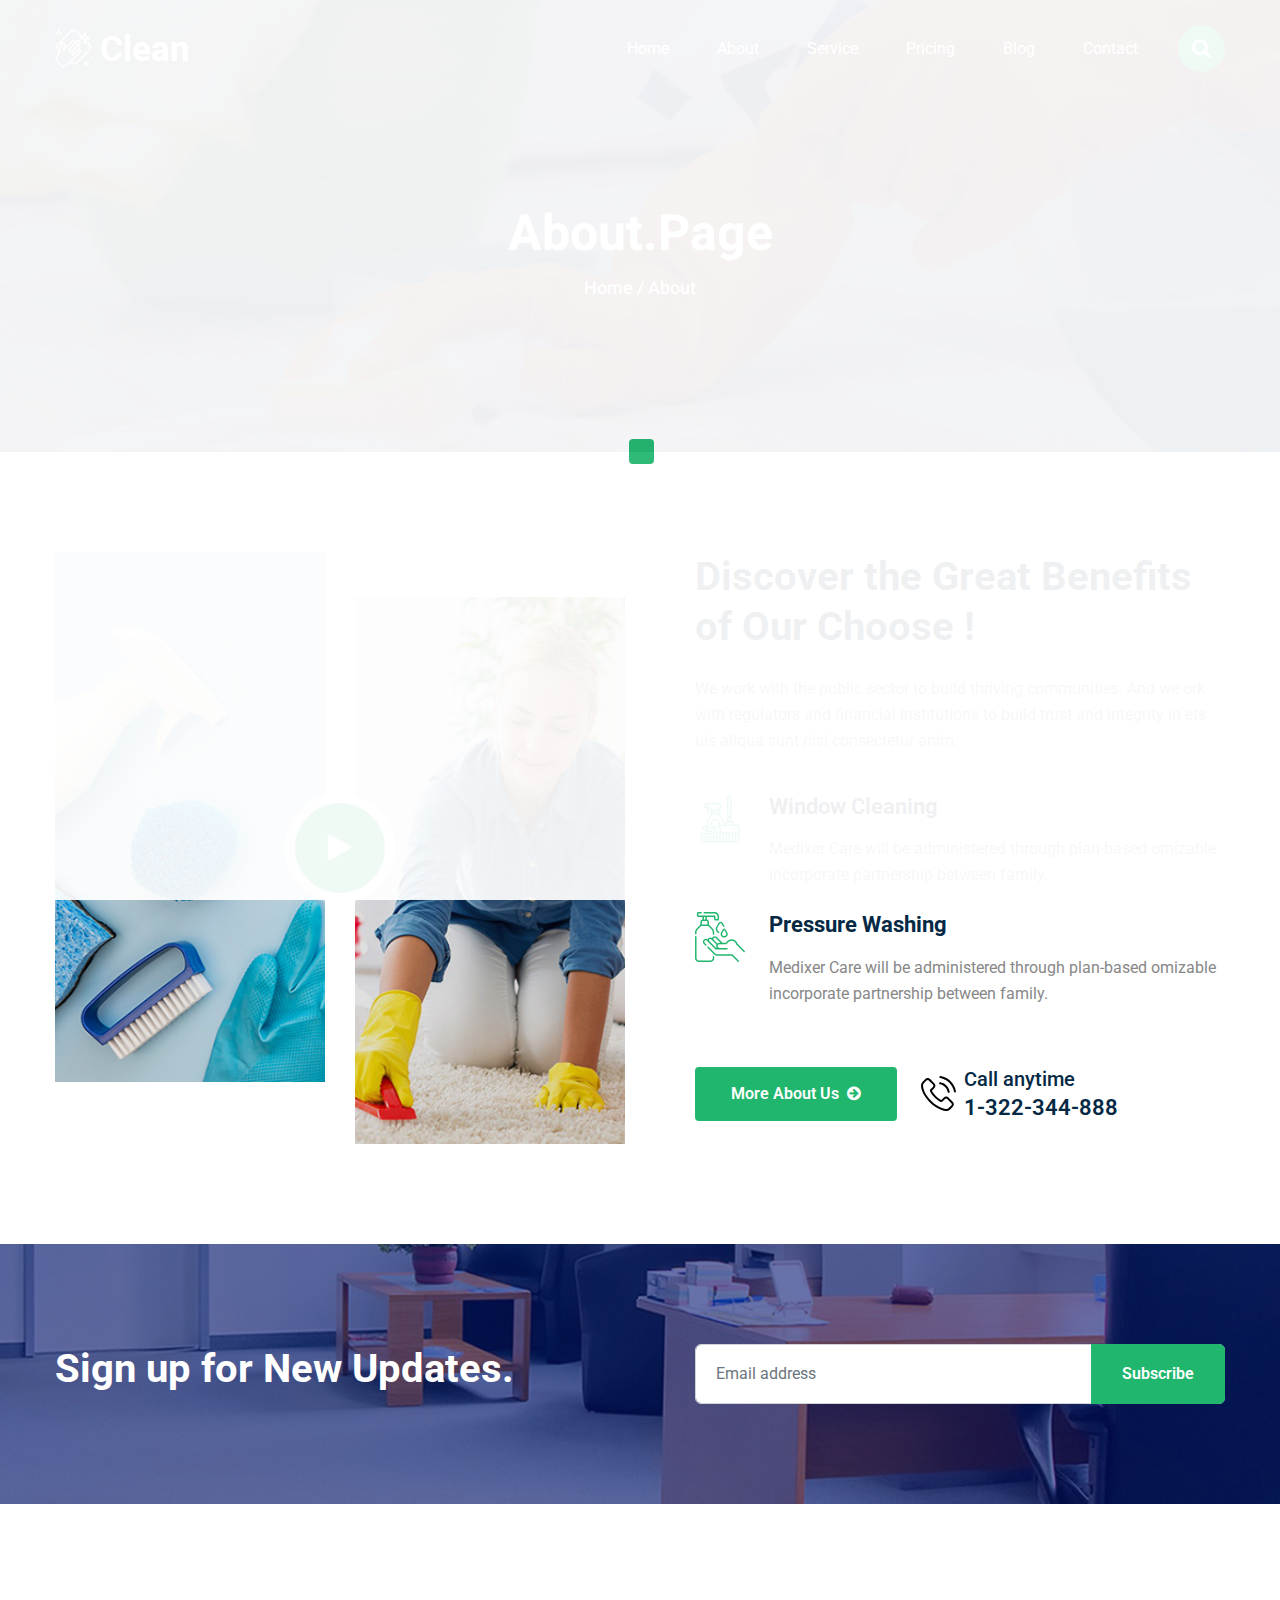
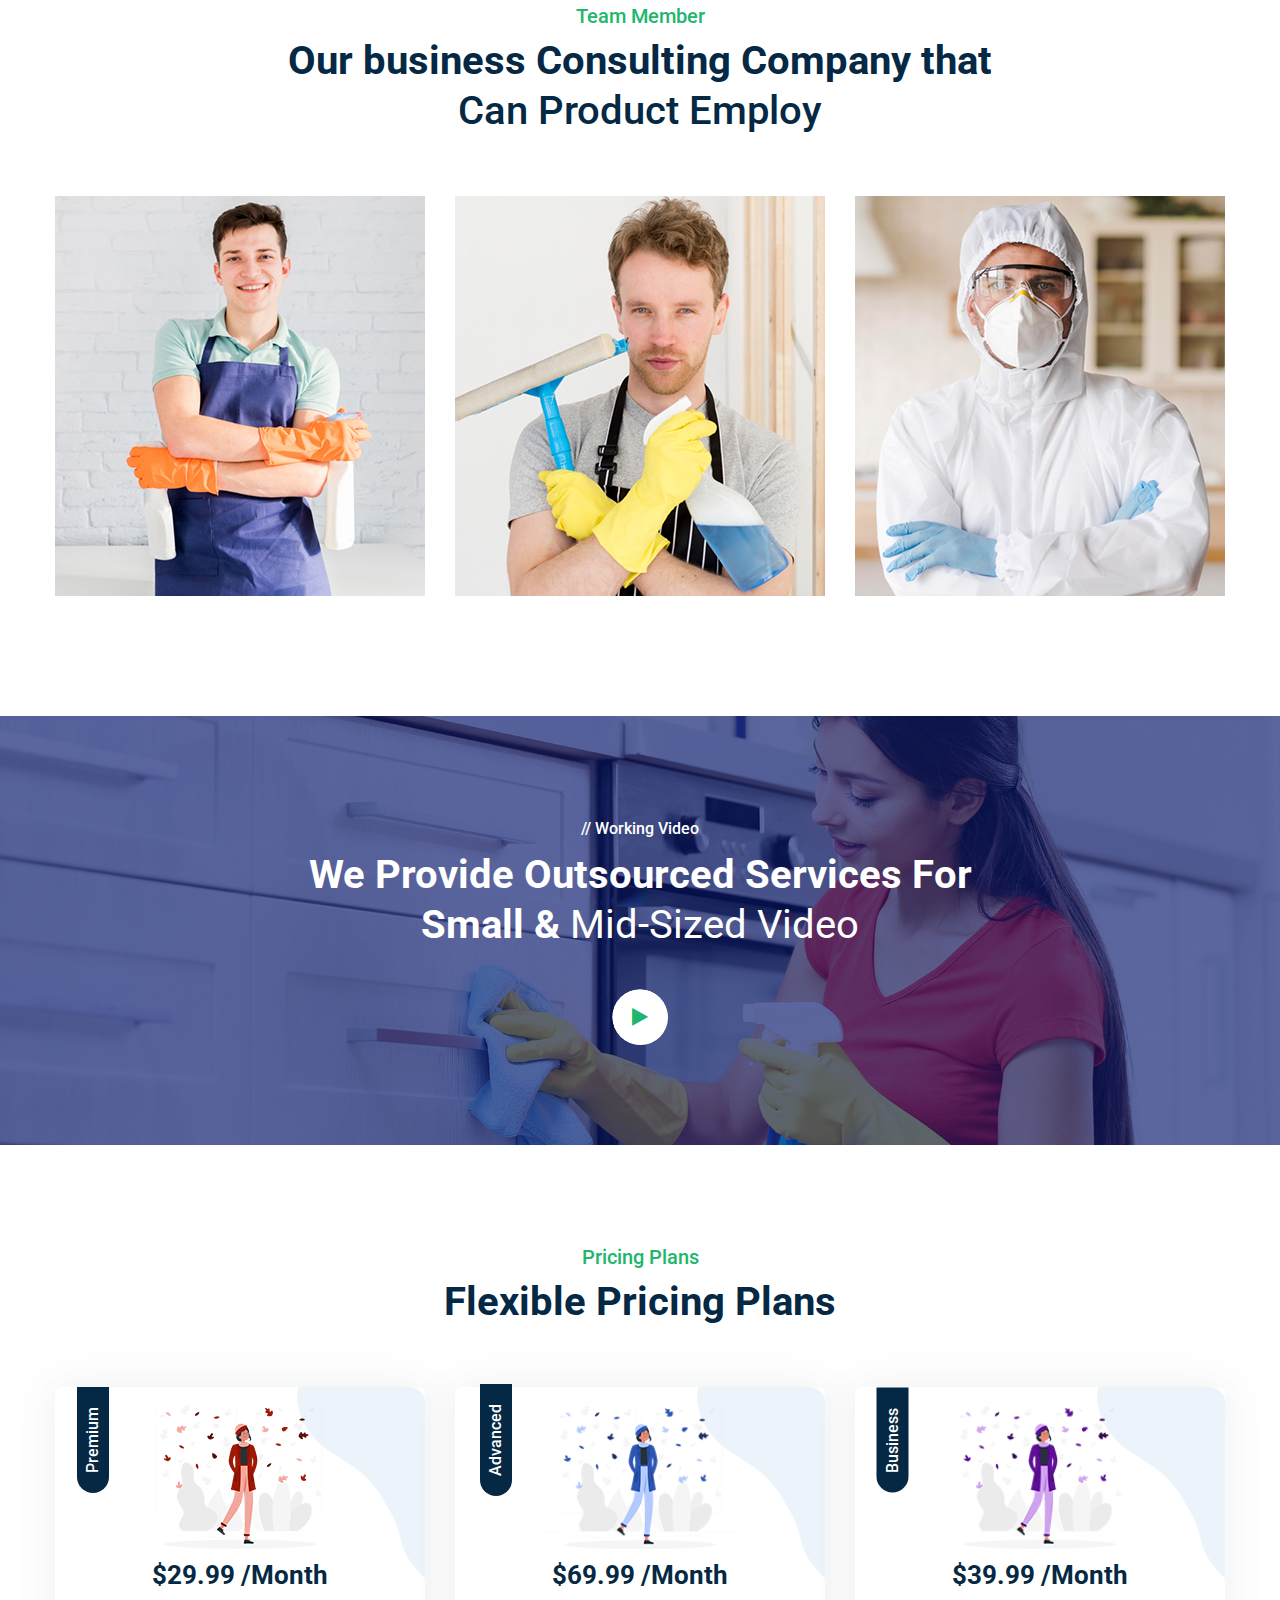
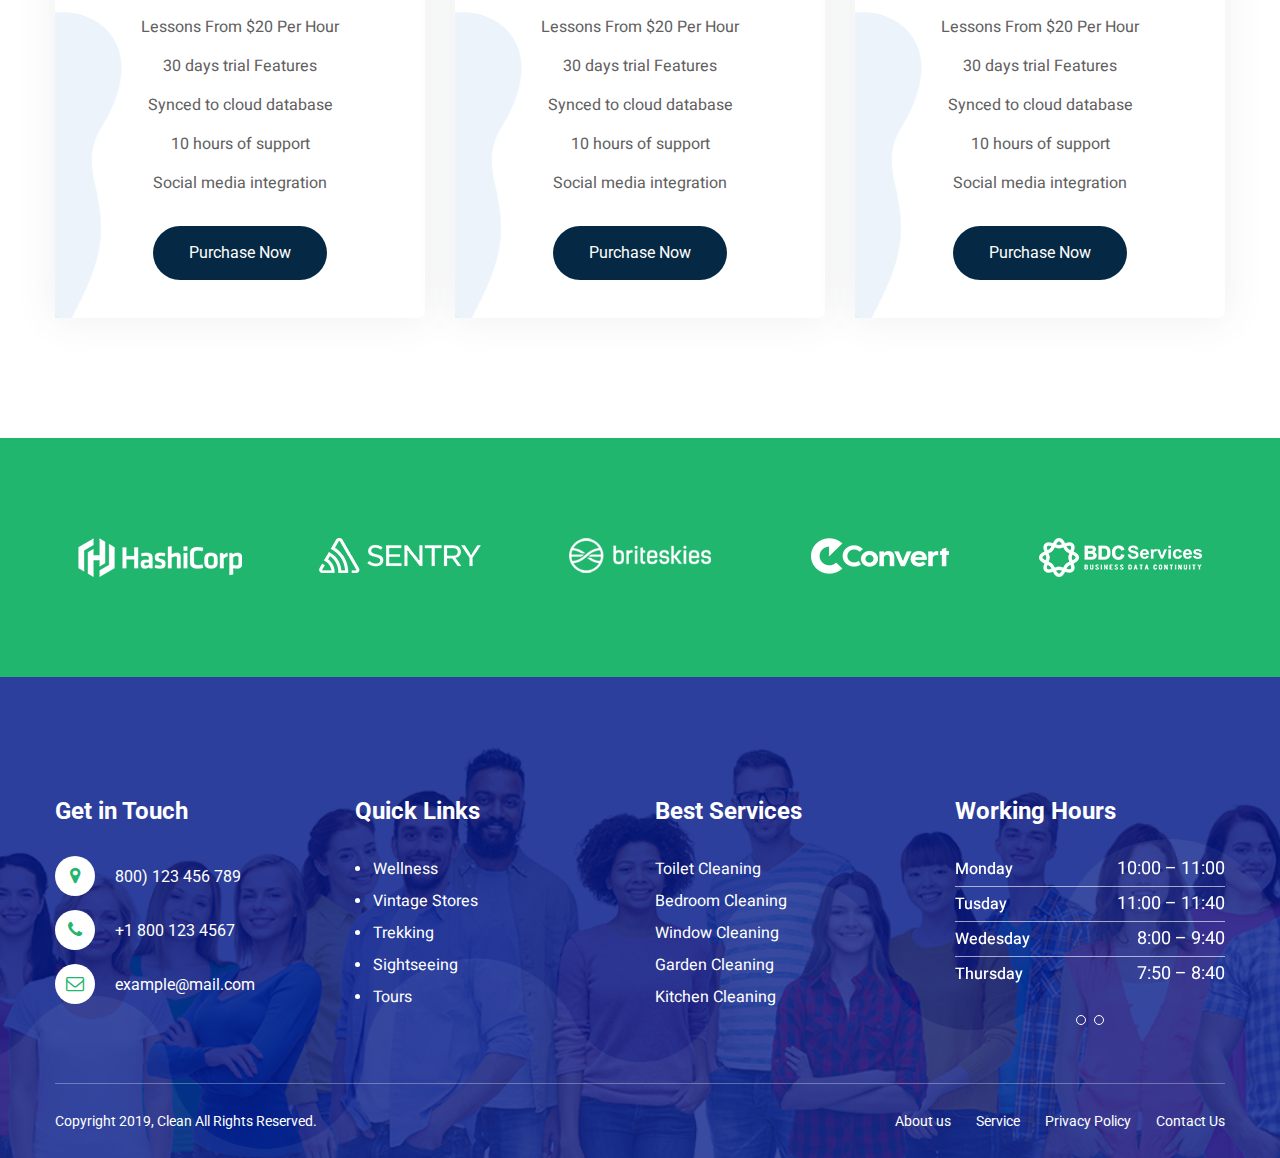
<file: about.html>
<!DOCTYPE html>
<html lang="en">
<head>
    <meta http-equiv="content-type" content="text/html; charset=utf-8">
    <meta name="author" content="marufshobobd1988">
    <meta http-equiv="X-UA-Compatible" content="IE=edge">
    <meta name="viewport" content="width=device-width,  initial-scale=1.0">
    <meta name="description" content="Clean - Cleaning HTML Template">
    <meta name="keywords" content="cleaning, cleaning company, window cleaning, house cleaning, html template">

    <title>Clean - Cleaning HTML Template</title>

    <!-- Favicon -->
    <link rel="icon" sizes="16x16" href="img/favicon.png">

    <!-- Google Fonts -->
    <link href="https://fonts.googleapis.com/css2?family=Heebo:wght@400;500&family=Roboto:wght@100;300;400;500;700;900&display=swap" rel="stylesheet">

    <!-- inject:css -->
    <link rel="stylesheet" href="css/bootstrap.min.css">
    <link rel="stylesheet" href="css/font-awesome.min.css">
    <link rel="stylesheet" href="css/owl.carousel.min.css">
    <link rel="stylesheet" href="css/owl.theme.default.min.css">
    <link rel="stylesheet" href="css/magnific-popup.css">
    <link rel="stylesheet" href="css/leaflet.css">
    <link rel="stylesheet" href="css/style.css">
    <!-- end inject -->
</head>
<body>

<!-- page preloader -->
<div id="loading-area">
    <div class="loader-col">
        <div class="loader" id="loader"></div>
    </div>
</div><!-- end loading -->

<!--======================================
        START HEADER AREA
    ======================================-->
<header class="header-menu-area header-menu-area-2">
    <div class="header-menu-fluid">
        <div class="container">
            <div class="row">
                <div class="col-lg-12">
                    <nav class="main-menu main-menu-2 navbar navbar-expand-lg navbar-light py-4 px-0">
                        <a class="navbar-brand" href="index.html">
                            <img src="img/logo-white.png" alt="logo">
                        </a>
                        <div class="nav-menu ml-auto">
                            <ul class="navbar-nav">
                                <li class="nav-item">
                                    <a class="nav-link" href="index.html">Home</a>
                                </li>
                                <li class="nav-item">
                                    <a class="nav-link" href="about.html">About</a>
                                </li>
                                <li class="nav-item">
                                    <a class="nav-link" href="service.html">Service</a>
                                </li>
                                <li class="nav-item">
                                    <a class="nav-link" href="pricing.html">Pricing</a>
                                </li>
                                <li class="nav-item">
                                    <a class="nav-link" href="#">Blog</a>
                                </li>
                                <li class="nav-item">
                                    <a class="nav-link" href="#">Contact</a>
                                </li>
                            </ul>
                        </div>
                        <div class="header-search-box-2">
                            <div class="dropdown">
                                <div class="menu-bars dropdown-toggle" id="dropdownMenuButton" data-toggle="dropdown" aria-haspopup="true">
                                    <i class="fa fa-search"></i>
                                </div>
                                <div class="dropdown-menu dropdown-menu-right" aria-labelledby="dropdownMenuButton">
                                    <form>
                                        <div class="form-group mb-0">
                                            <input type="text" class="form-control" placeholder="Search here">
                                            <button type="submit" class="icon-element search-btn"><i class="fa fa-search"></i></button>
                                        </div>
                                    </form>
                                </div>
                            </div>
                        </div>
                        <div class="menu-bars menu-toggler">
                            <i class="fa fa-bars"></i>
                        </div>
                        <div class="sidebar-menu-container">
                            <div class="close-bar close-toggler">
                                <i class="fa fa-close"></i>
                            </div>
                            <ul class="navbar-nav">
                                <li class="nav-item">
                                    <a class="nav-link" href="index.html">Home</a>
                                </li>
                                <li class="nav-item">
                                    <a class="nav-link" href="about.html">About</a>
                                </li>
                                <li class="nav-item">
                                    <a class="nav-link" href="service.html">Service</a>
                                </li>
                                <li class="nav-item">
                                    <a class="nav-link" href="pricing.html">Pricing</a>
                                </li>
                                <li class="nav-item">
                                    <a class="nav-link" href="#">Blog</a>
                                </li>
                                <li class="nav-item">
                                    <a class="nav-link" href="#">Contact</a>
                                </li>
                            </ul>
                        </div>
                    </nav>
                </div>
            </div><!-- end row -->
        </div><!-- end container -->
    </div>
</header><!-- end header-menu-area -->
<!--======================================
        END HEADER AREA
======================================-->

<!--======================================
        START BREADCRUMB AREA
======================================-->
<section class="breadcrumb-area bread-bg">
    <div class="cta-overlay"></div>
    <div class="container">
        <div class="row">
            <div class="col-lg-12">
                <div class="bread-content text-center">
                    <div class="section-content theme-font-2">
                        <h2 class="section__title font-size-50px text-white pb-3">About.Page</h2>
                        <ul class="list-items list-items-unstyled bread-nav d-flex align-items-center justify-content-center">
                            <li><a href="index.html">Home</a></li>
                            <li class="px-1">/</li>
                            <li>About</li>
                        </ul>
                    </div><!-- end section-content -->
                </div>
            </div>
        </div><!-- end row -->
    </div><!-- end container -->
</section>
<!--======================================
        END BREADCRUMB AREA
======================================-->

<!--======================================
        START ABOUT AREA
======================================-->
<section class="about-area section-padding">
    <div class="container">
        <div class="row">
            <div class="col-lg-6">
                <div class="img-box about-img-box row">
                    <div class="col-lg-6">
                        <img src="img/about-img.jpg" class="img__item img__item1" alt="about img">
                    </div>
                    <div class="col-lg-6">
                        <img src="img/about-img2.jpg" class="img__item img__item2" alt="about img">
                    </div>
                    <a class="mfp-iframe video-play-btn icon-element icon-element-lg bg-primary text-white" href="https://www.youtube.com/watch?v=m3oTx5KHGls">
                        <i class="fa fa-play"></i>
                    </a>
                </div>
            </div><!-- end col-lg-6 -->
            <div class="col-lg-6">
                <div class="about-content padding-left-40px">
                    <div class="section-content">
                        <h2 class="section__title pb-4">Discover the Great Benefits of Our Choose !</h2>
                        <p class="section__desc padding-bottom-40px">We work with the public sector to build thriving communities. And we ork with regulators and financial institutions to build trust and integrity in ets uis aliqua sunt nisi consectetur anim. </p>
                        <ul class="list-unstyled media-list">
                            <li class="media">
                                <div class="media-icon mr-4">
                                    <svg xmlns="http://www.w3.org/2000/svg" viewBox="0 0 64 64" width="50">
                                        <g id="outline"><path d="M7,61a1,1,0,0,0,1,1H56a1,1,0,0,0,1-1V42a3,3,0,0,0-3-3H50.618L48.9,35.553A1,1,0,0,0,48,35H47V5a3,3,0,0,0-6,0V35H40a1,1,0,0,0-.9.553L37.382,39H37V34a1.006,1.006,0,0,0-.168-.555L31,24.7V19h3a1,1,0,0,0,1-1c0-4.125-4.743-7-9-7H16a1.817,1.817,0,0,0-.243.03l-4,1A1,1,0,0,0,11,13v4a1,1,0,0,0,.757.97L15,18.781V21a4,4,0,0,0,4,4V23a2,2,0,0,1-2-2V19h1.586L21,21.414V24.7l-5.832,8.748A1.006,1.006,0,0,0,15,34v7.691l-2.469-.625A2.919,2.919,0,1,0,11.4,46.792l3.6.757V50H8a1,1,0,0,0-1,1Zm8-44.281-2-.5V13.781l2-.5ZM15,60H13V56h2Zm4,0H17V56h2Zm4,0H21V56h2Zm4,0H25V56h2Zm8,0H33V51h2Zm4,0H37V51h2Zm4,0H41V51h2Zm4,0H45V51h2Zm4,0H49V51h2Zm4,0H53V51h2ZM43,5a1,1,0,0,1,2,0V22H43Zm0,19h2v4H43Zm0,6h2v5H43Zm-2.382,7h6.764l1,2H39.618ZM54,41a1,1,0,0,1,1,1v7H33V42a1,1,0,0,1,1-1ZM19.707,17.293A1,1,0,0,0,19,17H17V13h9c3.126,0,6.1,1.833,6.831,4H30a1,1,0,0,0-1,1v2H22.414ZM29,22v2H23V22ZM17,34.3,22.535,26h6.93L35,34.3V39H34a3,3,0,0,0-2.454,1.284,6.068,6.068,0,1,0-.366.729A2.972,2.972,0,0,0,31,42V60H29V50a1,1,0,0,0-.219-.625l-4-5a1,1,0,0,0-.535-.344L17,42.2ZM30,38a4,4,0,1,1-4-4A4,4,0,0,1,30,38ZM9,52H24a1,1,0,0,0,.832-1.555l-2-3a1,1,0,0,0-.626-.424L11.768,44.827a.92.92,0,0,1-.427-1.622.9.9,0,0,1,.735-.192l11.353,2.874L27,50.351V54H9Zm8-2V47.97L21.4,48.9l.736,1.1ZM9,56h2v4H9Z"/><rect x="51" y="43" width="2" height="2"/><rect x="47" y="43" width="2" height="2"/></g>
                                    </svg>
                                </div>
                                <div class="media-body">
                                    <h5 class="mb-3 media-title">Window Cleaning</h5>
                                    Medixer Care will be administered through plan-based omizable   incorporate partnership between family.
                                </div>
                            </li>
                            <li class="media mt-4">
                                <div class="media-icon mr-4">
                                    <svg id="Capa_1" viewBox="0 0 512.314 512.314" width="50" xmlns="http://www.w3.org/2000/svg">
                                        <g><path d="m385.78 436.062c-1.407-1.407-3.314-2.197-5.304-2.197h-150.244c-8.41 0-16.631-3.424-22.555-9.394l-68.566-69.102c-2.917-2.939-7.666-2.958-10.606-.041s-2.958 7.666-.041 10.606l68.566 69.102c8.72 8.788 20.822 13.829 33.202 13.829h147.138l61.252 61.252c1.465 1.464 3.385 2.197 5.304 2.197s3.839-.732 5.304-2.197c2.929-2.929 2.929-7.678 0-10.606z"/><path d="m509.539 398.924-72.747-72.747c-7.885-27.504-33.012-46.533-61.834-46.533-23.888 0-45.681 13.122-56.875 34.247-.162.308-.455.499-.764.499h-35.718l-58.294-58.293c-5.437-5.438-12.666-8.432-20.355-8.432s-14.918 2.995-20.355 8.432c-3.536 3.536-5.943 7.773-7.249 12.266-10.993-10.626-28.577-10.521-39.43.333-3.436 3.436-5.787 7.548-7.068 11.91-11.882-9.007-28.933-8.1-39.766 2.733-11.831 11.83-11.831 31.08-.021 42.89l16.839 16.971c2.918 2.94 7.666 2.96 10.606.041 2.94-2.917 2.958-7.666.041-10.606l-16.86-16.991c-2.897-2.898-4.494-6.75-4.494-10.849s1.596-7.951 4.494-10.849c2.898-2.897 6.75-4.494 10.849-4.494s7.951 1.596 10.849 4.494l87.184 87.184c1.406 1.407 3.314 2.197 5.303 2.197h114.016c4.143 0 7.5-3.358 7.5-7.5s-3.357-7.5-7.5-7.5h-77.065c-10.734 0-19.467-8.733-19.467-19.467s8.733-19.467 19.467-19.467h66.494c5.878 0 11.25-3.249 14.019-8.476 8.587-16.203 25.301-26.269 43.62-26.269 22.65 0 42.323 15.317 47.841 37.25.331 1.315 1.012 2.515 1.97 3.474l74.163 74.163c1.465 1.464 3.385 2.197 5.304 2.197s3.839-.732 5.304-2.197c2.928-2.933 2.928-7.682-.001-10.611zm-292.558-30.6-70.461-70.462c-5.115-5.119-5.114-13.445.004-18.562 5.12-5.12 13.449-5.119 18.566 0l54.658 54.659c-2.172 4.512-3.39 9.565-3.39 14.898 0 7.219 2.235 13.924 6.044 19.467zm12.134-46.212-35.912-35.912c-5.375-5.375-5.375-14.122 0-19.498 2.604-2.604 6.066-4.039 9.749-4.039s7.145 1.435 9.749 4.039l47.687 47.687h-9.562c-8.223 0-15.78 2.899-21.711 7.723z"/><path d="m189.774 450.78c-4.142 0-7.5 3.358-7.5 7.5v16.724c0 12.302-10.008 22.311-22.311 22.311h-122.074c-12.302 0-22.311-10.008-22.311-22.311v-220.395c0-4.142-3.358-7.5-7.5-7.5s-7.5 3.358-7.5 7.5v220.395c0 20.573 16.737 37.311 37.311 37.311h122.074c20.573 0 37.311-16.737 37.311-37.311v-16.724c0-4.142-3.358-7.5-7.5-7.5z"/><path d="m8.078 230.147c4.142 0 7.5-3.358 7.5-7.5v-9.561c0-13.21 5.061-25.711 14.25-35.201l32.811-33.881h72.573l32.811 33.881c9.189 9.49 14.25 21.991 14.25 35.201v13.79c0 4.142 3.358 7.5 7.5 7.5s7.5-3.358 7.5-7.5v-13.79c0-17.125-6.561-33.333-18.475-45.635l-35.021-36.164c-.337-.348-.707-.658-1.099-.931v-28.794c0-12.212-9.273-22.296-21.146-23.588v-25.974h73.004v20.135c0 8.509 6.922 15.431 15.431 15.431h21.138c8.509 0 15.431-6.922 15.431-15.431v-24.323c0-26.364-21.448-47.812-47.811-47.812h-104.089c-4.142 0-7.5 3.358-7.5 7.5s3.358 7.5 7.5 7.5h104.089c18.092 0 32.812 14.719 32.812 32.812v24.323c0 .238-.193.431-.431.431h-21.138c-.238 0-.431-.193-.431-.431v-24.323c0-5.962-4.85-10.812-10.812-10.812h-162.956c-.687 0-1.245-.558-1.245-1.245v-19.51c0-.686.558-1.245 1.245-1.245h26.904c4.142 0 7.5-3.358 7.5-7.5s-3.358-7.5-7.5-7.5h-26.904c-8.958 0-16.245 7.287-16.245 16.245v19.511c0 8.957 7.287 16.244 16.245 16.244h40.551v25.974c-11.874 1.292-21.146 11.376-21.146 23.588v28.794c-.392.273-.761.583-1.099.931l-35.021 36.164c-11.914 12.302-18.476 28.509-18.476 45.635v9.561c0 4.142 3.358 7.5 7.5 7.5zm98.455-178.147v25.831h-15.213v-25.831zm-27.629 40.831h40.043c4.814 0 8.731 3.917 8.731 8.731v27.442h-57.505v-27.442c0-4.814 3.917-8.731 8.731-8.731z"/><path d="m243.742 109.217c-20.437 29.002-30.8 50.405-30.8 63.613 0 18.165 9.893 34.906 25.817 43.69 1.149.634 2.391.935 3.616.935 2.644 0 5.207-1.401 6.574-3.879 2.001-3.627.683-8.189-2.944-10.189-11.142-6.146-18.063-17.854-18.063-30.557 0-4.556 2.734-19.032 28.061-54.973 1.583-2.246 4.066-3.534 6.813-3.534 2.746 0 5.229 1.288 6.812 3.534 8.212 11.652 15.063 22.598 19.814 31.653 1.926 3.667 6.46 5.082 10.126 3.156 3.668-1.924 5.081-6.458 3.157-10.126-5.122-9.761-12.132-20.973-20.836-33.324-4.365-6.194-11.495-9.893-19.073-9.893-7.578.001-14.709 3.699-19.074 9.894z"/><path d="m289.067 173.364c-22.047 29.569-26.675 44.632-26.675 52.062 0 20.177 16.415 36.592 36.593 36.592 20.177 0 36.592-16.415 36.592-36.592 0-7.429-4.628-22.491-26.675-52.063-2.358-3.162-5.974-4.976-9.919-4.976-3.945.002-7.56 1.816-9.916 4.977zm31.51 52.062c0 11.906-9.687 21.592-21.592 21.592-11.906 0-21.593-9.686-21.593-21.592 0-6.529 8.401-22.13 21.593-40.236 13.19 18.107 21.592 33.708 21.592 40.236z"/></g>
                                    </svg>
                                </div>
                                <div class="media-body">
                                    <h5 class="mb-3 media-title">Pressure Washing</h5>
                                    Medixer Care will be administered through plan-based omizable   incorporate partnership between family.
                                </div>
                            </li>
                        </ul>
                        <div class="section-btn-box d-flex align-items-center padding-top-60px">
                            <a href="about.html" class="btn theme-btn mr-4">More About Us <i class="fa fa-arrow-circle-right ml-1"></i></a>
                            <div class="media align-items-center">
                                <svg width="35" version="1.1" id="Capa_2" xmlns="http://www.w3.org/2000/svg" x="0px" y="0px" viewBox="0 0 473.806 473.806" xml:space="preserve">
                                    <g>
                                            <path d="M374.456,293.506c-9.7-10.1-21.4-15.5-33.8-15.5c-12.3,0-24.1,5.3-34.2,15.4l-31.6,31.5c-2.6-1.4-5.2-2.7-7.7-4
                                                c-3.6-1.8-7-3.5-9.9-5.3c-29.6-18.8-56.5-43.3-82.3-75c-12.5-15.8-20.9-29.1-27-42.6c8.2-7.5,15.8-15.3,23.2-22.8
                                                c2.8-2.8,5.6-5.7,8.4-8.5c21-21,21-48.2,0-69.2l-27.3-27.3c-3.1-3.1-6.3-6.3-9.3-9.5c-6-6.2-12.3-12.6-18.8-18.6
                                                c-9.7-9.6-21.3-14.7-33.5-14.7s-24,5.1-34,14.7c-0.1,0.1-0.1,0.1-0.2,0.2l-34,34.3c-12.8,12.8-20.1,28.4-21.7,46.5
                                                c-2.4,29.2,6.2,56.4,12.8,74.2c16.2,43.7,40.4,84.2,76.5,127.6c43.8,52.3,96.5,93.6,156.7,122.7c23,10.9,53.7,23.8,88,26
                                                c2.1,0.1,4.3,0.2,6.3,0.2c23.1,0,42.5-8.3,57.7-24.8c0.1-0.2,0.3-0.3,0.4-0.5c5.2-6.3,11.2-12,17.5-18.1c4.3-4.1,8.7-8.4,13-12.9
                                                c9.9-10.3,15.1-22.3,15.1-34.6c0-12.4-5.3-24.3-15.4-34.3L374.456,293.506z M410.256,398.806
                                                C410.156,398.806,410.156,398.906,410.256,398.806c-3.9,4.2-7.9,8-12.2,12.2c-6.5,6.2-13.1,12.7-19.3,20
                                                c-10.1,10.8-22,15.9-37.6,15.9c-1.5,0-3.1,0-4.6-0.1c-29.7-1.9-57.3-13.5-78-23.4c-56.6-27.4-106.3-66.3-147.6-115.6
                                                c-34.1-41.1-56.9-79.1-72-119.9c-9.3-24.9-12.7-44.3-11.2-62.6c1-11.7,5.5-21.4,13.8-29.7l34.1-34.1c4.9-4.6,10.1-7.1,15.2-7.1
                                                c6.3,0,11.4,3.8,14.6,7c0.1,0.1,0.2,0.2,0.3,0.3c6.1,5.7,11.9,11.6,18,17.9c3.1,3.2,6.3,6.4,9.5,9.7l27.3,27.3
                                                c10.6,10.6,10.6,20.4,0,31c-2.9,2.9-5.7,5.8-8.6,8.6c-8.4,8.6-16.4,16.6-25.1,24.4c-0.2,0.2-0.4,0.3-0.5,0.5
                                                c-8.6,8.6-7,17-5.2,22.7c0.1,0.3,0.2,0.6,0.3,0.9c7.1,17.2,17.1,33.4,32.3,52.7l0.1,0.1c27.6,34,56.7,60.5,88.8,80.8
                                                c4.1,2.6,8.3,4.7,12.3,6.7c3.6,1.8,7,3.5,9.9,5.3c0.4,0.2,0.8,0.5,1.2,0.7c3.4,1.7,6.6,2.5,9.9,2.5c8.3,0,13.5-5.2,15.2-6.9
                                                l34.2-34.2c3.4-3.4,8.8-7.5,15.1-7.5c6.2,0,11.3,3.9,14.4,7.3c0.1,0.1,0.1,0.1,0.2,0.2l55.1,55.1
                                                C420.456,377.706,420.456,388.206,410.256,398.806z"/>
                                        <path d="M256.056,112.706c26.2,4.4,50,16.8,69,35.8s31.3,42.8,35.8,69c1.1,6.6,6.8,11.2,13.3,11.2c0.8,0,1.5-0.1,2.3-0.2
                                                c7.4-1.2,12.3-8.2,11.1-15.6c-5.4-31.7-20.4-60.6-43.3-83.5s-51.8-37.9-83.5-43.3c-7.4-1.2-14.3,3.7-15.6,11
                                                S248.656,111.506,256.056,112.706z"/>
                                        <path d="M473.256,209.006c-8.9-52.2-33.5-99.7-71.3-137.5s-85.3-62.4-137.5-71.3c-7.3-1.3-14.2,3.7-15.5,11
                                                c-1.2,7.4,3.7,14.3,11.1,15.6c46.6,7.9,89.1,30,122.9,63.7c33.8,33.8,55.8,76.3,63.7,122.9c1.1,6.6,6.8,11.2,13.3,11.2
                                                c0.8,0,1.5-0.1,2.3-0.2C469.556,223.306,474.556,216.306,473.256,209.006z"/>
                                        </g>
                                </svg>
                                <div class="media-body ml-2">
                                    <h5 class="font-size-20px font-weight-medium pb-1">Call anytime</h5>
                                    <p class="font-size-22px font-weight-semi-bold t-color-black">1-322-344-888</p>
                                </div>
                            </div>
                        </div>
                    </div><!-- end section-content -->
                </div>
            </div><!-- end col-lg-6 -->
        </div><!-- end row -->
    </div><!-- end container -->
</section>
<!--======================================
        END ABOUT AREA
======================================-->

<!-- ================================
         START CTA AREA
================================= -->
<section class="cta-area cta-bg section-padding">
    <div class="cta-overlay"></div>
    <div class="container">
        <div class="row">
            <div class="col-lg-6">
                <div class="cta-content">
                    <div class="section-content">
                        <h2 class="section__title text-white">Sign up for New Updates.</h2>
                    </div><!-- end section-content -->
                </div>
            </div><!-- end col-lg-6 -->
            <div class="col-lg-6">
                <div class="cta-form">
                    <form>
                        <div class="form-group mb-0">
                            <input type="email" class="form-control" placeholder="Email address">
                            <button type="submit" class="btn theme-btn subscribe-btn">Subscribe</button>
                        </div>
                    </form>
                </div>
            </div><!-- end col-lg-6 -->
        </div><!-- end row -->
    </div><!-- end container -->
</section><!-- end cta-area -->
<!-- ================================
          END CTA AREA
================================= -->

<!-- ================================
         START TEAM AREA
================================= -->
<section class="team-area section--padding">
    <div class="container">
        <div class="row">
            <div class="col-lg-12">
                <div class="section-content text-center">
                    <h3 class="section__subtitle t-color-primary pb-2">Team Member</h3>
                    <h2 class="section__title">Our business Consulting Company that<br>
                        <span class="font-weight-medium">Can Product Employ</span>
                    </h2>
                </div><!-- end section-content -->
            </div><!-- end col-lg-12 -->
        </div><!-- end row -->
        <div class="row padding-top-60px">
            <div class="col-lg-4 col-sm-6">
                <div class="img-card-item team-card">
                    <div class="position-relative overflow-hidden">
                        <img src="img/team-member.jpg" alt="team member">
                        <div class="img-card-content-wrap">
                            <ul class="social-links">
                                <li><a href="#"><i class="fa fa-facebook-f"></i></a></li>
                                <li><a href="#"><i class="fa fa-twitter"></i></a></li>
                                <li><a href="#"><i class="fa fa-instagram"></i></a></li>
                                <li><a href="#"><i class="fa fa-linkedin"></i></a></li>
                            </ul>
                            <div class="img-card-content">
                                <h3 class="img-card__title">Richard Powel</h3>
                                <p class="img-card__meta mb-0 mt-1">Office Cleaner</p>
                            </div>
                        </div>
                    </div>
                </div>
            </div><!-- end col-lg-4 -->
            <div class="col-lg-4 col-sm-6">
                <div class="img-card-item team-card">
                    <div class="position-relative overflow-hidden">
                        <img src="img/team-member2.jpg" alt="team member">
                        <div class="img-card-content-wrap">
                            <ul class="social-links">
                                <li><a href="#"><i class="fa fa-facebook-f"></i></a></li>
                                <li><a href="#"><i class="fa fa-twitter"></i></a></li>
                                <li><a href="#"><i class="fa fa-instagram"></i></a></li>
                                <li><a href="#"><i class="fa fa-linkedin"></i></a></li>
                            </ul>
                            <div class="img-card-content">
                                <h3 class="img-card__title">Alex Smith</h3>
                                <p class="img-card__meta mb-0 mt-1">Office Cleaner</p>
                            </div>
                        </div>
                    </div>
                </div>
            </div><!-- end col-lg-4 -->
            <div class="col-lg-4 col-sm-6">
                <div class="img-card-item team-card">
                    <div class="position-relative overflow-hidden">
                        <img src="img/team-member3.jpg" alt="team member">
                        <div class="img-card-content-wrap">
                            <ul class="social-links">
                                <li><a href="#"><i class="fa fa-facebook-f"></i></a></li>
                                <li><a href="#"><i class="fa fa-twitter"></i></a></li>
                                <li><a href="#"><i class="fa fa-instagram"></i></a></li>
                                <li><a href="#"><i class="fa fa-linkedin"></i></a></li>
                            </ul>
                            <div class="img-card-content">
                                <h3 class="img-card__title">Mark Hardson</h3>
                                <p class="img-card__meta mb-0 mt-1">Office Cleaner</p>
                            </div>
                        </div>
                    </div>
                </div>
            </div><!-- end col-lg-4 -->
        </div>
    </div><!-- end container -->
</section><!-- end team-area -->
<!-- ================================
          END TEAM AREA
================================= -->

<!-- ================================
         START CTA AREA
================================= -->
<section class="cta-area cta-bg-2 section-padding">
    <div class="cta-overlay"></div>
    <div class="container">
        <div class="row">
            <div class="col-lg-12">
                <div class="cta-content text-center">
                    <p class="text-white font-weight-medium">// Working Video</p>
                    <div class="section-content pt-2 padding-bottom-40px">
                        <h2 class="section__title text-white">We Provide Outsourced Services For <br>
                            Small & <span class="font-weight-regular">Mid-Sized Video</span>
                        </h2>
                    </div><!-- end section-content -->
                    <a class="mfp-iframe video-play-btn btn-anim icon-element t-color-primary" href="https://www.youtube.com/watch?v=m3oTx5KHGls">
                        <i class="fa fa-play"></i>
                    </a>
                </div>
            </div><!-- end col-lg-12 -->
        </div><!-- end row -->
    </div><!-- end container -->
</section><!-- end cta-area -->
<!-- ================================
          END CTA AREA
================================= -->

<!-- ================================
         START PRICING AREA
================================= -->
<section class="pricing-area section--padding">
    <div class="container">
        <div class="row">
            <div class="col-lg-12">
                <div class="section-content text-center">
                    <h3 class="section__subtitle t-color-primary pb-2">Pricing Plans</h3>
                    <h2 class="section__title">Flexible Pricing Plans</h2>
                </div><!-- end section-content -->
            </div><!-- end col-lg-12 -->
        </div><!-- end row -->
        <div class="row padding-top-60px">
            <div class="col-lg-4 col-sm-6">
                <div class="card card-item pricing-card">
                    <span class="badge card-badge">Premium</span>
                    <img class="card-img-top mx-auto mt-3" src="img/autumn-img.png" alt="autumn image">
                    <div class="card-body">
                        <h5 class="card-title mb-3">$29.99 /Month</h5>
                        <ul class="list-group list-group-flush list-group-border-less mb-4">
                            <li class="list-group-item">Lessons From $20 Per Hour</li>
                            <li class="list-group-item">30 days trial Features</li>
                            <li class="list-group-item">Synced to cloud database</li>
                            <li class="list-group-item">10 hours of support</li>
                            <li class="list-group-item">Social media integration</li>
                        </ul>
                        <a href="#" class="btn theme-btn btn-rounded font-weight-regular mb-2">Purchase Now</a>
                    </div>
                </div>
            </div><!-- end col-lg-4 -->
            <div class="col-lg-4 col-sm-6">
                <div class="card card-item pricing-card">
                    <span class="badge card-badge">Advanced</span>
                    <img class="card-img-top mx-auto mt-3" src="img/autumn-img2.png" alt="autumn image">
                    <div class="card-body">
                        <h5 class="card-title mb-3">$69.99 /Month</h5>
                        <ul class="list-group list-group-flush list-group-border-less mb-4">
                            <li class="list-group-item">Lessons From $20 Per Hour</li>
                            <li class="list-group-item">30 days trial Features</li>
                            <li class="list-group-item">Synced to cloud database</li>
                            <li class="list-group-item">10 hours of support</li>
                            <li class="list-group-item">Social media integration</li>
                        </ul>
                        <a href="#" class="btn theme-btn btn-rounded font-weight-regular mb-2">Purchase Now</a>
                    </div>
                </div>
            </div><!-- end col-lg-4 -->
            <div class="col-lg-4 col-sm-6">
                <div class="card card-item pricing-card">
                    <span class="badge card-badge">Business</span>
                    <img class="card-img-top mx-auto mt-3" src="img/autumn-img3.png" alt="autumn image">
                    <div class="card-body">
                        <h5 class="card-title mb-3">$39.99 /Month</h5>
                        <ul class="list-group list-group-flush list-group-border-less mb-4">
                            <li class="list-group-item">Lessons From $20 Per Hour</li>
                            <li class="list-group-item">30 days trial Features</li>
                            <li class="list-group-item">Synced to cloud database</li>
                            <li class="list-group-item">10 hours of support</li>
                            <li class="list-group-item">Social media integration</li>
                        </ul>
                        <a href="#" class="btn theme-btn btn-rounded font-weight-regular mb-2">Purchase Now</a>
                    </div>
                </div>
            </div><!-- end col-lg-4 -->
        </div>
    </div><!-- end container -->
</section><!-- end pricing-area -->
<!-- ================================
          END PRICING AREA
================================= -->

<!-- ================================
         START CLIENT LOGO AREA
================================= -->
<section class="client-logo-area section-padding bg-primary text-center">
    <div class="container">
        <div class="row">
            <div class="col-lg-12">
                <div class="client-logo-slider">
                    <div class="client-logo-item">
                        <a href="#"><img class="brand-img mx-auto w-auto" src="img/brand-logo.png" alt="Brand image"></a>
                    </div><!-- end client-logo-item -->
                    <div class="client-logo-item">
                        <a href="#"><img class="brand-img mx-auto w-auto" src="img/brand-logo2.png" alt="Brand image"></a>
                    </div><!-- end client-logo-item -->
                    <div class="client-logo-item">
                        <a href="#"><img class="brand-img mx-auto w-auto" src="img/brand-logo3.png" alt="Brand image"></a>
                    </div><!-- end client-logo-item -->
                    <div class="client-logo-item">
                        <a href="#"><img class="brand-img mx-auto w-auto" src="img/brand-logo4.png" alt="Brand image"></a>
                    </div><!-- end client-logo-item -->
                    <div class="client-logo-item">
                        <a href="#"><img class="brand-img mx-auto w-auto" src="img/brand-logo5.png" alt="Brand image"></a>
                    </div><!-- end client-logo-item -->
                </div><!-- end client-logo-slider -->
            </div><!-- end col-lg-12 -->
        </div><!-- end row -->
    </div><!-- end container -->
</section><!-- end client-logo-area -->
<!-- ================================
          END CLIENT LOGO AREA
================================= -->

<!-- ================================
         START FOOTER AREA
================================= -->
<section class="footer-area footer-bg footer-shape padding-top-120px">
    <div class="cta-overlay"></div>
    <div class="container">
        <div class="row">
            <div class="col-lg-3 col-sm-6">
                <div class="footer-item">
                    <h3 class="footer-title padding-bottom-30px">Get in Touch</h3>
                    <ul class="address-list">
                        <li>
                            <span class="icon mr-3"><i class="fa fa-map-marker"></i></span>
                            <span class="address-text">800) 123 456 789</span>
                        </li>
                        <li>
                            <span class="icon mr-3"><i class="fa fa-phone"></i></span>
                            <span class="address-text">+1 800 123 4567</span>
                        </li>
                        <li>
                            <span class="icon mr-3"><i class="fa fa-envelope-o"></i></span>
                            <span class="address-text"><a href="#">example@mail.com</a></span>
                        </li>
                    </ul>
                </div><!-- end footer-item -->
            </div><!-- end col-lg-3 -->
            <div class="col-lg-3 col-sm-6">
                <div class="footer-item">
                    <h3 class="footer-title padding-bottom-30px">Quick Links</h3>
                    <ul class="list-items theme-font-2">
                        <li><a href="#">Wellness</a></li>
                        <li><a href="#">Vintage Stores</a></li>
                        <li><a href="#">Trekking</a></li>
                        <li><a href="#">Sightseeing</a></li>
                        <li><a href="#">Tours</a></li>
                    </ul>
                </div><!-- end footer-item -->
            </div><!-- end col-lg-3 -->
            <div class="col-lg-3 col-sm-6">
                <div class="footer-item">
                    <h3 class="footer-title padding-bottom-30px">Best Services</h3>
                    <ul class="list-items list-items-unstyled theme-font-2">
                        <li><a href="#">Toilet Cleaning</a></li>
                        <li><a href="#">Bedroom Cleaning</a></li>
                        <li><a href="#">Window Cleaning</a></li>
                        <li><a href="#">Garden Cleaning</a></li>
                        <li><a href="#">Kitchen Cleaning</a></li>
                    </ul>
                </div><!-- end footer-item -->
            </div><!-- end col-lg-3 -->
            <div class="col-lg-3 col-sm-6">
                <div class="footer-item">
                    <h3 class="footer-title padding-bottom-30px">Working Hours</h3>
                    <div class="working-hours-slider owl-action">
                        <div class="working-item">
                            <ul class="list-items list-items-unstyled list-items-flush theme-font-2">
                                <li class="d-flex align-items-center justify-content-between"><span class="font-weight-medium">Monday</span> <span class="font-size-18px">10:00 – 11:00</span></li>
                                <li class="d-flex align-items-center justify-content-between"><span class="font-weight-medium">Tusday</span> <span class="font-size-18px">11:00 – 11:40</span></li>
                                <li class="d-flex align-items-center justify-content-between"><span class="font-weight-medium">Wedesday</span> <span class="font-size-18px">8:00 – 9:40</span></li>
                                <li class="d-flex align-items-center justify-content-between"><span class="font-weight-medium">Thursday</span> <span class="font-size-18px">7:50 – 8:40</span></li>
                            </ul>
                        </div>
                        <div class="working-item">
                            <ul class="list-items list-items-unstyled list-items-flush theme-font-2">
                                <li class="d-flex align-items-center justify-content-between"><span class="font-weight-medium">Friday</span> <span class="font-size-18px">10:00 – 11:00</span></li>
                                <li class="d-flex align-items-center justify-content-between"><span class="font-weight-medium">Saturday</span> <span class="font-size-18px">11:00 – 11:40</span></li>
                                <li class="d-flex align-items-center justify-content-between"><span class="font-weight-medium">Sunday</span> <span class="font-size-18px">8:00 – 9:40</span></li>
                            </ul>
                        </div>
                    </div>
                </div><!-- end footer-item -->
            </div><!-- end col-lg-3 -->
        </div><!-- end row -->
        <div class="copyright-box py-4">
            <div class="row">
                <div class="col-lg-6">
                    <p class="copy-desc font-size-14px text-white">Copyright 2019, Clean  All Rights Reserved.</p>
                </div><!-- end col-lg-6 -->
                <div class="col-lg-6">
                    <ul class="list-items list-items-unstyled footer-list d-flex align-items-center justify-content-end font-size-14px">
                        <li><a href="#">About us</a></li>
                        <li><a href="#">Service</a></li>
                        <li><a href="#">Privacy Policy</a></li>
                        <li><a href="#">Contact Us</a></li>
                    </ul>
                </div><!-- end col-lg-6 -->
            </div><!-- end row -->
        </div>
    </div><!-- end container -->
</section><!-- end footer-area -->
<!-- ================================
          END FOOTER AREA
================================= -->




<!-- template js files -->
<script src="js/jquery-3.4.1.min.js"></script>
<script src="js/popper.min.js"></script>
<script src="js/bootstrap.min.js"></script>
<script src="js/owl.carousel.min.js"></script>
<script src="js/magnific-popup.min.js"></script>
<script src="js/isotope.js"></script>
<script src="js/waypoint.min.js"></script>
<script src="js/jquery-counterup.min.js"></script>
<script src="js/jquery.scrollUp.min.js"></script>
<script src="js/leaflet.js"></script>
<script src="js/main.js"></script>
</body>
</html>
</file>
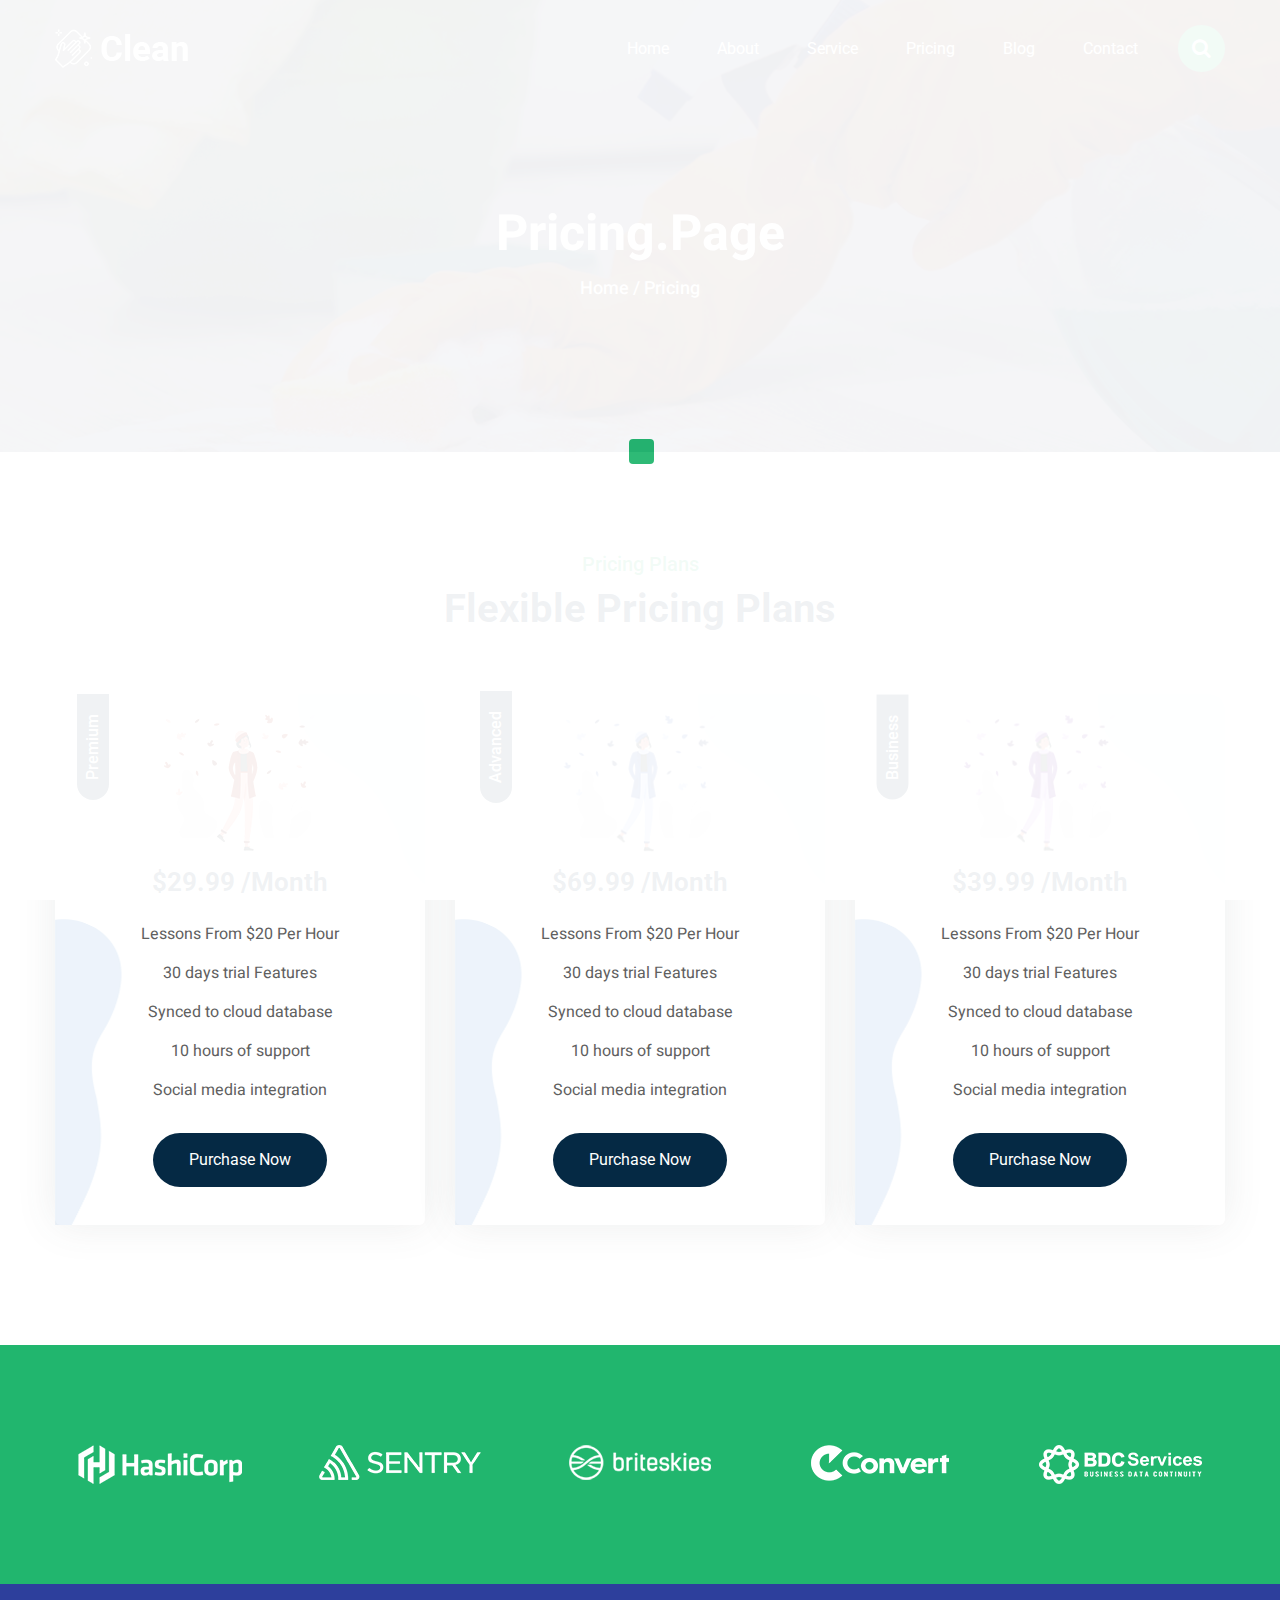
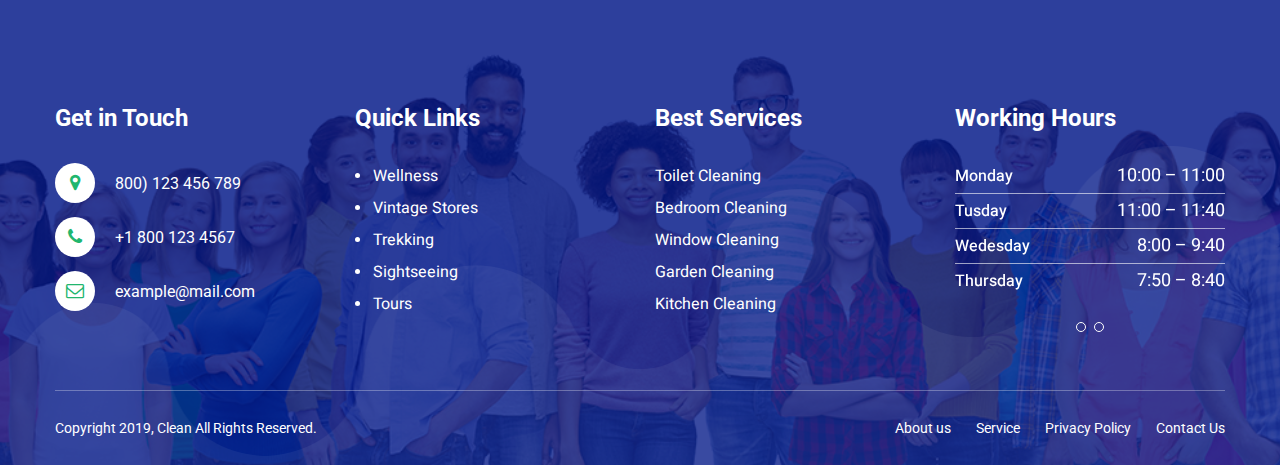
<file: pricing.html>
<!DOCTYPE html>
<html lang="en">
<head>
    <meta http-equiv="content-type" content="text/html; charset=utf-8">
    <meta name="author" content="marufshobobd1988">
    <meta http-equiv="X-UA-Compatible" content="IE=edge">
    <meta name="viewport" content="width=device-width,  initial-scale=1.0">
    <meta name="description" content="Clean - Cleaning HTML Template">
    <meta name="keywords" content="cleaning, cleaning company, window cleaning, house cleaning, html template">

    <title>Clean - Cleaning HTML Template</title>

    <!-- Favicon -->
    <link rel="icon" sizes="16x16" href="img/favicon.png">

    <!-- Google Fonts -->
    <link href="https://fonts.googleapis.com/css2?family=Heebo:wght@400;500&family=Roboto:wght@100;300;400;500;700;900&display=swap" rel="stylesheet">

    <!-- inject:css -->
    <link rel="stylesheet" href="css/bootstrap.min.css">
    <link rel="stylesheet" href="css/font-awesome.min.css">
    <link rel="stylesheet" href="css/owl.carousel.min.css">
    <link rel="stylesheet" href="css/owl.theme.default.min.css">
    <link rel="stylesheet" href="css/magnific-popup.css">
    <link rel="stylesheet" href="css/leaflet.css">
    <link rel="stylesheet" href="css/style.css">
    <!-- end inject -->
</head>
<body>

<!-- page preloader -->
<div id="loading-area">
    <div class="loader-col">
        <div class="loader" id="loader"></div>
    </div>
</div><!-- end loading -->

<!--======================================
        START HEADER AREA
    ======================================-->
<header class="header-menu-area header-menu-area-2">
    <div class="header-menu-fluid">
        <div class="container">
            <div class="row">
                <div class="col-lg-12">
                    <nav class="main-menu main-menu-2 navbar navbar-expand-lg navbar-light py-4 px-0">
                        <a class="navbar-brand" href="index.html">
                            <img src="img/logo-white.png" alt="logo">
                        </a>
                        <div class="nav-menu ml-auto">
                            <ul class="navbar-nav">
                                <li class="nav-item">
                                    <a class="nav-link" href="index.html">Home</a>
                                </li>
                                <li class="nav-item">
                                    <a class="nav-link" href="about.html">About</a>
                                </li>
                                <li class="nav-item">
                                    <a class="nav-link" href="service.html">Service</a>
                                </li>
                                <li class="nav-item">
                                    <a class="nav-link" href="pricing.html">Pricing</a>
                                </li>
                                <li class="nav-item">
                                    <a class="nav-link" href="#">Blog</a>
                                </li>
                                <li class="nav-item">
                                    <a class="nav-link" href="#">Contact</a>
                                </li>
                            </ul>
                        </div>
                        <div class="header-search-box-2">
                            <div class="dropdown">
                                <div class="menu-bars dropdown-toggle" id="dropdownMenuButton" data-toggle="dropdown" aria-haspopup="true">
                                    <i class="fa fa-search"></i>
                                </div>
                                <div class="dropdown-menu dropdown-menu-right" aria-labelledby="dropdownMenuButton">
                                    <form>
                                        <div class="form-group mb-0">
                                            <input type="text" class="form-control" placeholder="Search here">
                                            <button type="submit" class="icon-element search-btn"><i class="fa fa-search"></i></button>
                                        </div>
                                    </form>
                                </div>
                            </div>
                        </div>
                        <div class="menu-bars menu-toggler">
                            <i class="fa fa-bars"></i>
                        </div>
                        <div class="sidebar-menu-container">
                            <div class="close-bar close-toggler">
                                <i class="fa fa-close"></i>
                            </div>
                            <ul class="navbar-nav">
                                <li class="nav-item">
                                    <a class="nav-link" href="index.html">Home</a>
                                </li>
                                <li class="nav-item">
                                    <a class="nav-link" href="about.html">About</a>
                                </li>
                                <li class="nav-item">
                                    <a class="nav-link" href="service.html">Service</a>
                                </li>
                                <li class="nav-item">
                                    <a class="nav-link" href="pricing.html">Pricing</a>
                                </li>
                                <li class="nav-item">
                                    <a class="nav-link" href="#">Blog</a>
                                </li>
                                <li class="nav-item">
                                    <a class="nav-link" href="#">Contact</a>
                                </li>
                            </ul>
                        </div>
                    </nav>
                </div>
            </div><!-- end row -->
        </div><!-- end container -->
    </div>
</header><!-- end header-menu-area -->
<!--======================================
        END HEADER AREA
======================================-->

<!--======================================
        START BREADCRUMB AREA
======================================-->
<section class="breadcrumb-area bread-bg">
    <div class="cta-overlay"></div>
    <div class="container">
        <div class="row">
            <div class="col-lg-12">
                <div class="bread-content text-center">
                    <div class="section-content theme-font-2">
                        <h2 class="section__title font-size-50px text-white pb-3">Pricing.Page</h2>
                        <ul class="list-items list-items-unstyled bread-nav d-flex align-items-center justify-content-center">
                            <li><a href="index.html">Home</a></li>
                            <li class="px-1">/</li>
                            <li>Pricing</li>
                        </ul>
                    </div><!-- end section-content -->
                </div>
            </div>
        </div><!-- end row -->
    </div><!-- end container -->
</section>
<!--======================================
        END BREADCRUMB AREA
======================================-->

<!-- ================================
         START PRICING AREA
================================= -->
<section class="pricing-area section--padding">
    <div class="container">
        <div class="row">
            <div class="col-lg-12">
                <div class="section-content text-center">
                    <h3 class="section__subtitle t-color-primary pb-2">Pricing Plans</h3>
                    <h2 class="section__title">Flexible Pricing Plans</h2>
                </div><!-- end section-content -->
            </div><!-- end col-lg-12 -->
        </div><!-- end row -->
        <div class="row padding-top-60px">
            <div class="col-lg-4 col-sm-6">
                <div class="card card-item pricing-card">
                    <span class="badge card-badge">Premium</span>
                    <img class="card-img-top mx-auto mt-3" src="img/autumn-img.png" alt="autumn image">
                    <div class="card-body">
                        <h5 class="card-title mb-3">$29.99 /Month</h5>
                        <ul class="list-group list-group-flush list-group-border-less mb-4">
                            <li class="list-group-item">Lessons From $20 Per Hour</li>
                            <li class="list-group-item">30 days trial Features</li>
                            <li class="list-group-item">Synced to cloud database</li>
                            <li class="list-group-item">10 hours of support</li>
                            <li class="list-group-item">Social media integration</li>
                        </ul>
                        <a href="#" class="btn theme-btn btn-rounded font-weight-regular mb-2">Purchase Now</a>
                    </div>
                </div>
            </div><!-- end col-lg-4 -->
            <div class="col-lg-4 col-sm-6">
                <div class="card card-item pricing-card">
                    <span class="badge card-badge">Advanced</span>
                    <img class="card-img-top mx-auto mt-3" src="img/autumn-img2.png" alt="autumn image">
                    <div class="card-body">
                        <h5 class="card-title mb-3">$69.99 /Month</h5>
                        <ul class="list-group list-group-flush list-group-border-less mb-4">
                            <li class="list-group-item">Lessons From $20 Per Hour</li>
                            <li class="list-group-item">30 days trial Features</li>
                            <li class="list-group-item">Synced to cloud database</li>
                            <li class="list-group-item">10 hours of support</li>
                            <li class="list-group-item">Social media integration</li>
                        </ul>
                        <a href="#" class="btn theme-btn btn-rounded font-weight-regular mb-2">Purchase Now</a>
                    </div>
                </div>
            </div><!-- end col-lg-4 -->
            <div class="col-lg-4 col-sm-6">
                <div class="card card-item pricing-card">
                    <span class="badge card-badge">Business</span>
                    <img class="card-img-top mx-auto mt-3" src="img/autumn-img3.png" alt="autumn image">
                    <div class="card-body">
                        <h5 class="card-title mb-3">$39.99 /Month</h5>
                        <ul class="list-group list-group-flush list-group-border-less mb-4">
                            <li class="list-group-item">Lessons From $20 Per Hour</li>
                            <li class="list-group-item">30 days trial Features</li>
                            <li class="list-group-item">Synced to cloud database</li>
                            <li class="list-group-item">10 hours of support</li>
                            <li class="list-group-item">Social media integration</li>
                        </ul>
                        <a href="#" class="btn theme-btn btn-rounded font-weight-regular mb-2">Purchase Now</a>
                    </div>
                </div>
            </div><!-- end col-lg-4 -->
        </div>
    </div><!-- end container -->
</section><!-- end pricing-area -->
<!-- ================================
          END PRICING AREA
================================= -->

<!-- ================================
         START CLIENT LOGO AREA
================================= -->
<section class="client-logo-area section-padding bg-primary text-center">
    <div class="container">
        <div class="row">
            <div class="col-lg-12">
                <div class="client-logo-slider">
                    <div class="client-logo-item">
                        <a href="#"><img class="brand-img mx-auto w-auto" src="img/brand-logo.png" alt="Brand image"></a>
                    </div><!-- end client-logo-item -->
                    <div class="client-logo-item">
                        <a href="#"><img class="brand-img mx-auto w-auto" src="img/brand-logo2.png" alt="Brand image"></a>
                    </div><!-- end client-logo-item -->
                    <div class="client-logo-item">
                        <a href="#"><img class="brand-img mx-auto w-auto" src="img/brand-logo3.png" alt="Brand image"></a>
                    </div><!-- end client-logo-item -->
                    <div class="client-logo-item">
                        <a href="#"><img class="brand-img mx-auto w-auto" src="img/brand-logo4.png" alt="Brand image"></a>
                    </div><!-- end client-logo-item -->
                    <div class="client-logo-item">
                        <a href="#"><img class="brand-img mx-auto w-auto" src="img/brand-logo5.png" alt="Brand image"></a>
                    </div><!-- end client-logo-item -->
                </div><!-- end client-logo-slider -->
            </div><!-- end col-lg-12 -->
        </div><!-- end row -->
    </div><!-- end container -->
</section><!-- end client-logo-area -->
<!-- ================================
          END CLIENT LOGO AREA
================================= -->

<!-- ================================
         START FOOTER AREA
================================= -->
<section class="footer-area footer-bg footer-shape padding-top-120px">
    <div class="cta-overlay"></div>
    <div class="container">
        <div class="row">
            <div class="col-lg-3 col-sm-6">
                <div class="footer-item">
                    <h3 class="footer-title padding-bottom-30px">Get in Touch</h3>
                    <ul class="address-list">
                        <li>
                            <span class="icon mr-3"><i class="fa fa-map-marker"></i></span>
                            <span class="address-text">800) 123 456 789</span>
                        </li>
                        <li>
                            <span class="icon mr-3"><i class="fa fa-phone"></i></span>
                            <span class="address-text">+1 800 123 4567</span>
                        </li>
                        <li>
                            <span class="icon mr-3"><i class="fa fa-envelope-o"></i></span>
                            <span class="address-text"><a href="#">example@mail.com</a></span>
                        </li>
                    </ul>
                </div><!-- end footer-item -->
            </div><!-- end col-lg-3 -->
            <div class="col-lg-3 col-sm-6">
                <div class="footer-item">
                    <h3 class="footer-title padding-bottom-30px">Quick Links</h3>
                    <ul class="list-items theme-font-2">
                        <li><a href="#">Wellness</a></li>
                        <li><a href="#">Vintage Stores</a></li>
                        <li><a href="#">Trekking</a></li>
                        <li><a href="#">Sightseeing</a></li>
                        <li><a href="#">Tours</a></li>
                    </ul>
                </div><!-- end footer-item -->
            </div><!-- end col-lg-3 -->
            <div class="col-lg-3 col-sm-6">
                <div class="footer-item">
                    <h3 class="footer-title padding-bottom-30px">Best Services</h3>
                    <ul class="list-items list-items-unstyled theme-font-2">
                        <li><a href="#">Toilet Cleaning</a></li>
                        <li><a href="#">Bedroom Cleaning</a></li>
                        <li><a href="#">Window Cleaning</a></li>
                        <li><a href="#">Garden Cleaning</a></li>
                        <li><a href="#">Kitchen Cleaning</a></li>
                    </ul>
                </div><!-- end footer-item -->
            </div><!-- end col-lg-3 -->
            <div class="col-lg-3 col-sm-6">
                <div class="footer-item">
                    <h3 class="footer-title padding-bottom-30px">Working Hours</h3>
                    <div class="working-hours-slider owl-action">
                        <div class="working-item">
                            <ul class="list-items list-items-unstyled list-items-flush theme-font-2">
                                <li class="d-flex align-items-center justify-content-between"><span class="font-weight-medium">Monday</span> <span class="font-size-18px">10:00 – 11:00</span></li>
                                <li class="d-flex align-items-center justify-content-between"><span class="font-weight-medium">Tusday</span> <span class="font-size-18px">11:00 – 11:40</span></li>
                                <li class="d-flex align-items-center justify-content-between"><span class="font-weight-medium">Wedesday</span> <span class="font-size-18px">8:00 – 9:40</span></li>
                                <li class="d-flex align-items-center justify-content-between"><span class="font-weight-medium">Thursday</span> <span class="font-size-18px">7:50 – 8:40</span></li>
                            </ul>
                        </div>
                        <div class="working-item">
                            <ul class="list-items list-items-unstyled list-items-flush theme-font-2">
                                <li class="d-flex align-items-center justify-content-between"><span class="font-weight-medium">Friday</span> <span class="font-size-18px">10:00 – 11:00</span></li>
                                <li class="d-flex align-items-center justify-content-between"><span class="font-weight-medium">Saturday</span> <span class="font-size-18px">11:00 – 11:40</span></li>
                                <li class="d-flex align-items-center justify-content-between"><span class="font-weight-medium">Sunday</span> <span class="font-size-18px">8:00 – 9:40</span></li>
                            </ul>
                        </div>
                    </div>
                </div><!-- end footer-item -->
            </div><!-- end col-lg-3 -->
        </div><!-- end row -->
        <div class="copyright-box py-4">
            <div class="row">
                <div class="col-lg-6">
                    <p class="copy-desc font-size-14px text-white">Copyright 2019, Clean  All Rights Reserved.</p>
                </div><!-- end col-lg-6 -->
                <div class="col-lg-6">
                    <ul class="list-items list-items-unstyled footer-list d-flex align-items-center justify-content-end font-size-14px">
                        <li><a href="#">About us</a></li>
                        <li><a href="#">Service</a></li>
                        <li><a href="#">Privacy Policy</a></li>
                        <li><a href="#">Contact Us</a></li>
                    </ul>
                </div><!-- end col-lg-6 -->
            </div><!-- end row -->
        </div>
    </div><!-- end container -->
</section><!-- end footer-area -->
<!-- ================================
          END FOOTER AREA
================================= -->



<!-- template js files -->
<script src="js/jquery-3.4.1.min.js"></script>
<script src="js/popper.min.js"></script>
<script src="js/bootstrap.min.js"></script>
<script src="js/owl.carousel.min.js"></script>
<script src="js/magnific-popup.min.js"></script>
<script src="js/isotope.js"></script>
<script src="js/waypoint.min.js"></script>
<script src="js/jquery-counterup.min.js"></script>
<script src="js/jquery.scrollUp.min.js"></script>
<script src="js/leaflet.js"></script>
<script src="js/main.js"></script>
</body>
</html>
</file>
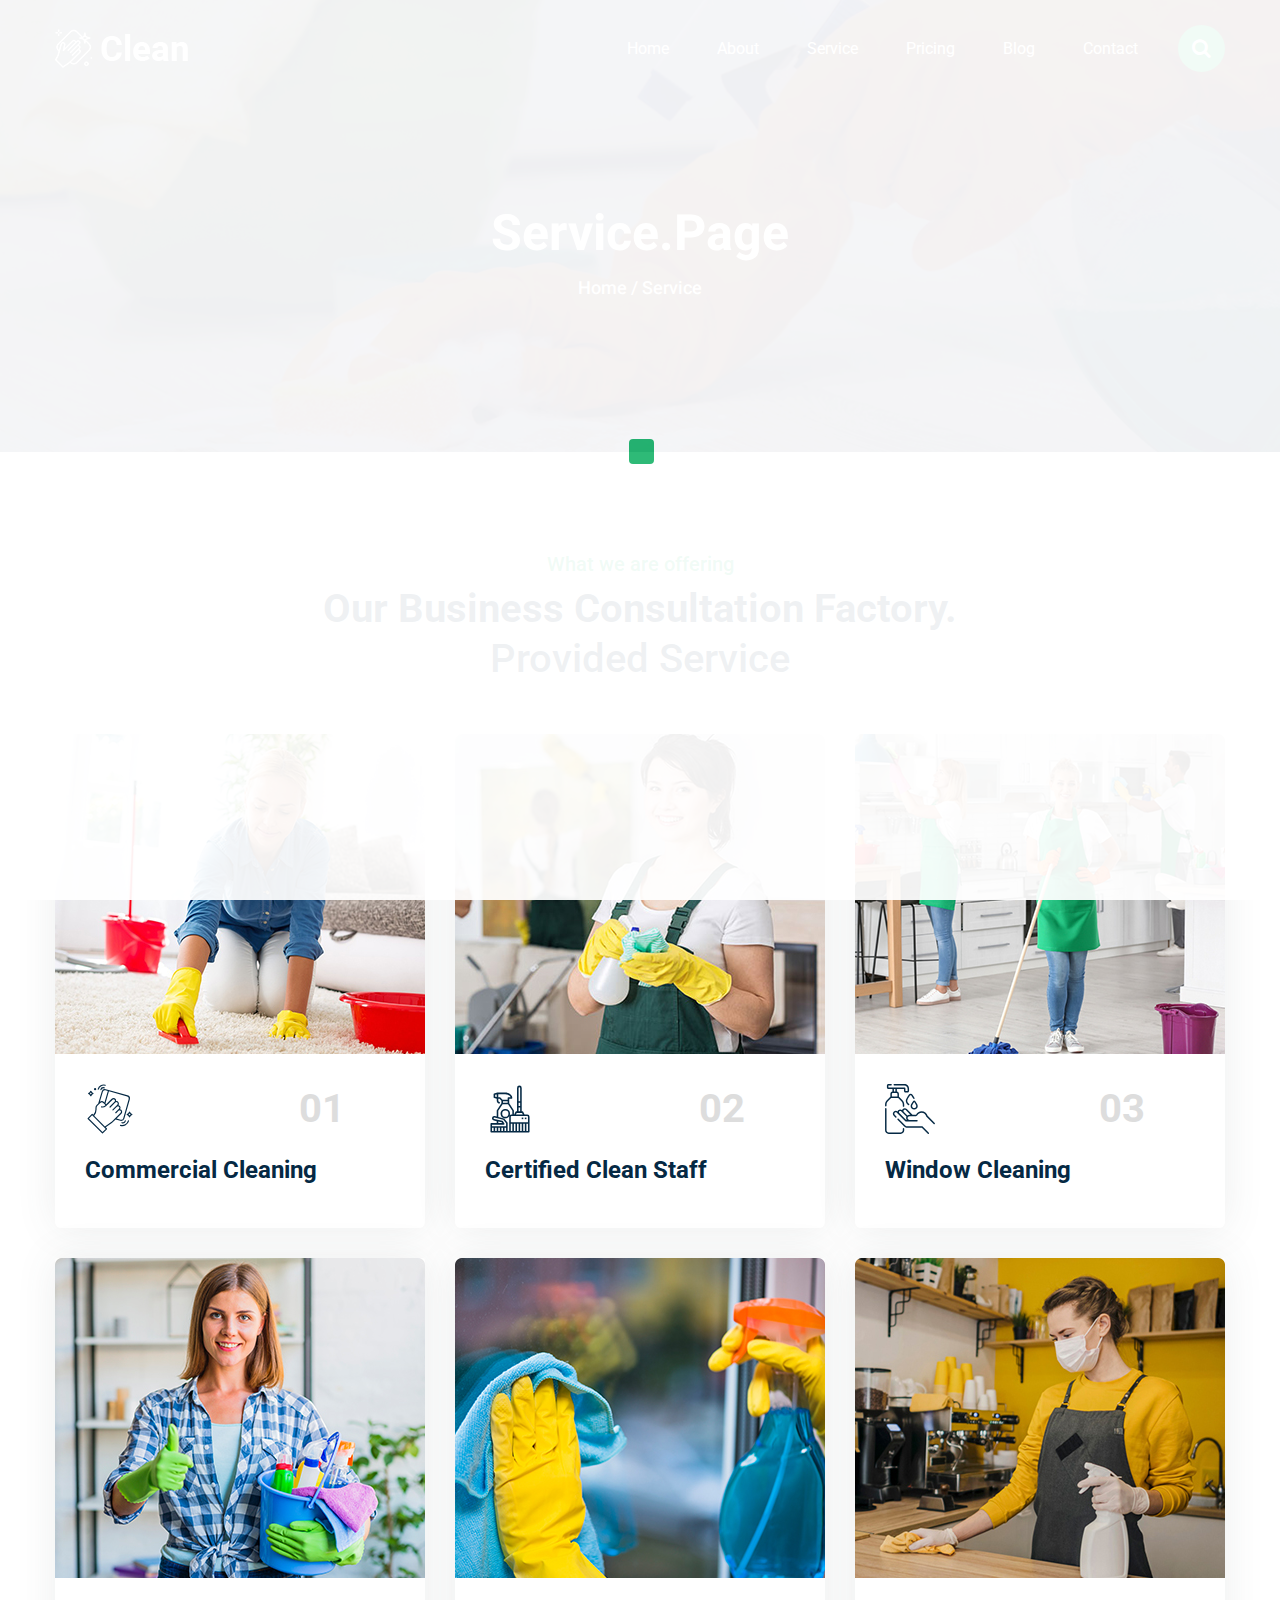
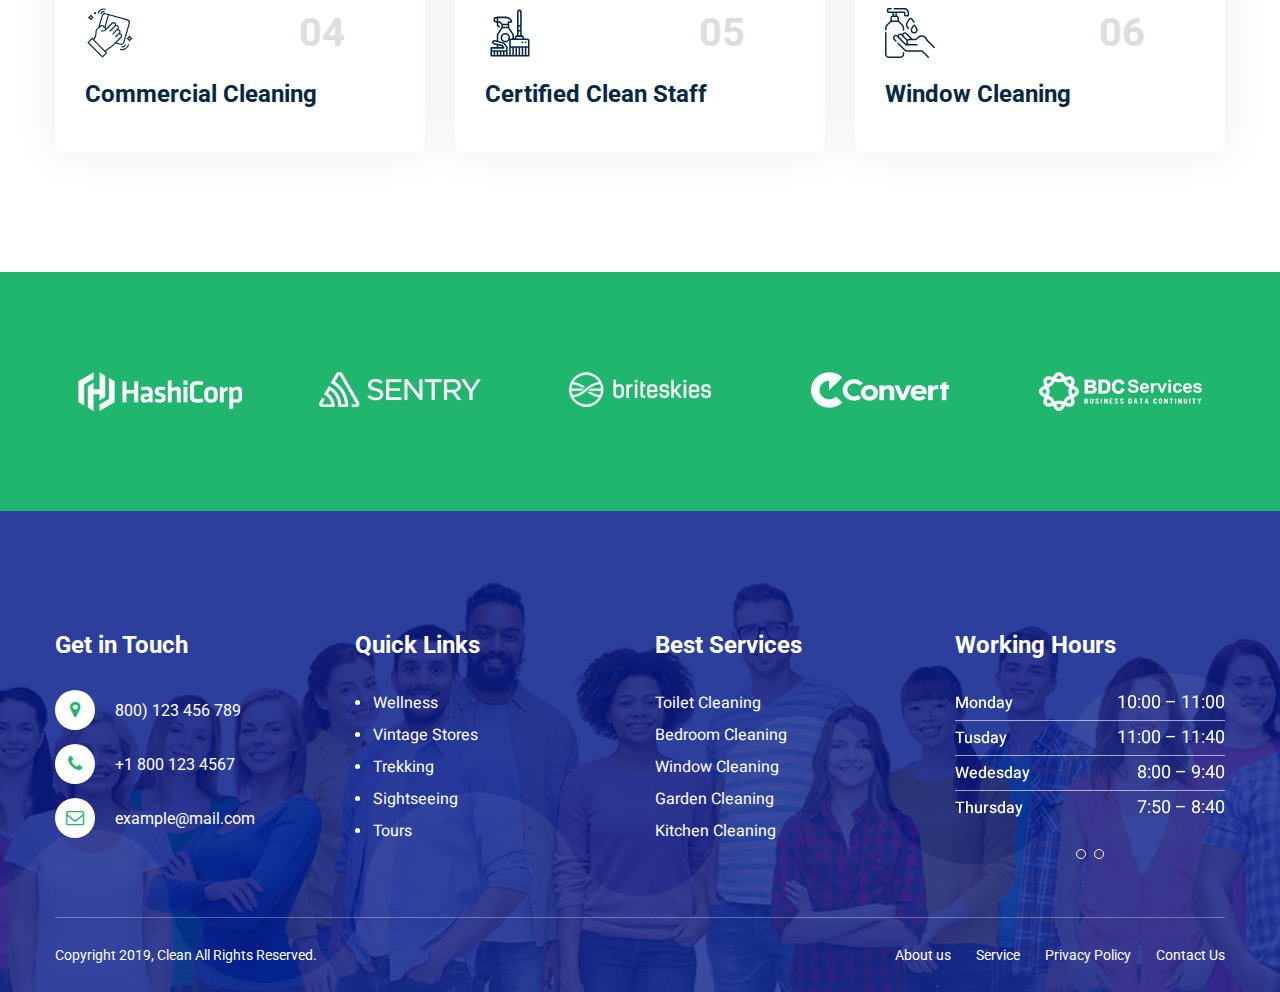
<file: service.html>
<!DOCTYPE html>
<html lang="en">
<head>
    <meta http-equiv="content-type" content="text/html; charset=utf-8">
    <meta name="author" content="marufshobobd1988">
    <meta http-equiv="X-UA-Compatible" content="IE=edge">
    <meta name="viewport" content="width=device-width,  initial-scale=1.0">
    <meta name="description" content="Clean - Cleaning HTML Template">
    <meta name="keywords" content="cleaning, cleaning company, window cleaning, house cleaning, html template">

    <title>Clean - Cleaning HTML Template</title>

    <!-- Favicon -->
    <link rel="icon" sizes="16x16" href="img/favicon.png">

    <!-- Google Fonts -->
    <link href="https://fonts.googleapis.com/css2?family=Heebo:wght@400;500&family=Roboto:wght@100;300;400;500;700;900&display=swap" rel="stylesheet">

    <!-- inject:css -->
    <link rel="stylesheet" href="css/bootstrap.min.css">
    <link rel="stylesheet" href="css/font-awesome.min.css">
    <link rel="stylesheet" href="css/owl.carousel.min.css">
    <link rel="stylesheet" href="css/owl.theme.default.min.css">
    <link rel="stylesheet" href="css/magnific-popup.css">
    <link rel="stylesheet" href="css/leaflet.css">
    <link rel="stylesheet" href="css/style.css">
    <!-- end inject -->
</head>
<body>

<!-- page preloader -->
<div id="loading-area">
    <div class="loader-col">
        <div class="loader" id="loader"></div>
    </div>
</div><!-- end loading -->

<!--======================================
        START HEADER AREA
    ======================================-->
<header class="header-menu-area header-menu-area-2">
    <div class="header-menu-fluid">
        <div class="container">
            <div class="row">
                <div class="col-lg-12">
                    <nav class="main-menu main-menu-2 navbar navbar-expand-lg navbar-light py-4 px-0">
                        <a class="navbar-brand" href="index.html">
                            <img src="img/logo-white.png" alt="logo">
                        </a>
                        <div class="nav-menu ml-auto">
                            <ul class="navbar-nav">
                                <li class="nav-item">
                                    <a class="nav-link" href="index.html">Home</a>
                                </li>
                                <li class="nav-item">
                                    <a class="nav-link" href="about.html">About</a>
                                </li>
                                <li class="nav-item">
                                    <a class="nav-link" href="service.html">Service</a>
                                </li>
                                <li class="nav-item">
                                    <a class="nav-link" href="pricing.html">Pricing</a>
                                </li>
                                <li class="nav-item">
                                    <a class="nav-link" href="#">Blog</a>
                                </li>
                                <li class="nav-item">
                                    <a class="nav-link" href="#">Contact</a>
                                </li>
                            </ul>
                        </div>
                        <div class="header-search-box-2">
                            <div class="dropdown">
                                <div class="menu-bars dropdown-toggle" id="dropdownMenuButton" data-toggle="dropdown" aria-haspopup="true">
                                    <i class="fa fa-search"></i>
                                </div>
                                <div class="dropdown-menu dropdown-menu-right" aria-labelledby="dropdownMenuButton">
                                    <form>
                                        <div class="form-group mb-0">
                                            <input type="text" class="form-control" placeholder="Search here">
                                            <button type="submit" class="icon-element search-btn"><i class="fa fa-search"></i></button>
                                        </div>
                                    </form>
                                </div>
                            </div>
                        </div>
                        <div class="menu-bars menu-toggler">
                            <i class="fa fa-bars"></i>
                        </div>
                        <div class="sidebar-menu-container">
                            <div class="close-bar close-toggler">
                                <i class="fa fa-close"></i>
                            </div>
                            <ul class="navbar-nav">
                                <li class="nav-item">
                                    <a class="nav-link" href="index.html">Home</a>
                                </li>
                                <li class="nav-item">
                                    <a class="nav-link" href="about.html">About</a>
                                </li>
                                <li class="nav-item">
                                    <a class="nav-link" href="service.html">Service</a>
                                </li>
                                <li class="nav-item">
                                    <a class="nav-link" href="pricing.html">Pricing</a>
                                </li>
                                <li class="nav-item">
                                    <a class="nav-link" href="#">Blog</a>
                                </li>
                                <li class="nav-item">
                                    <a class="nav-link" href="#">Contact</a>
                                </li>
                            </ul>
                        </div>
                    </nav>
                </div>
            </div><!-- end row -->
        </div><!-- end container -->
    </div>
</header><!-- end header-menu-area -->
<!--======================================
        END HEADER AREA
======================================-->

<!--======================================
        START BREADCRUMB AREA
======================================-->
<section class="breadcrumb-area bread-bg">
    <div class="cta-overlay"></div>
    <div class="container">
        <div class="row">
            <div class="col-lg-12">
                <div class="bread-content text-center">
                    <div class="section-content theme-font-2">
                        <h2 class="section__title font-size-50px text-white pb-3">Service.Page</h2>
                        <ul class="list-items list-items-unstyled bread-nav d-flex align-items-center justify-content-center">
                            <li><a href="index.html">Home</a></li>
                            <li class="px-1">/</li>
                            <li>Service</li>
                        </ul>
                    </div><!-- end section-content -->
                </div>
            </div>
        </div><!-- end row -->
    </div><!-- end container -->
</section>
<!--======================================
        END BREADCRUMB AREA
======================================-->

<!-- ================================
         START CARD AREA
================================= -->
<section class="card-area section--padding">
    <div class="container">
        <div class="row">
            <div class="col-lg-12">
                <div class="section-content text-center">
                    <h3 class="section__subtitle t-color-primary pb-2">What we are offering</h3>
                    <h2 class="section__title">Our Business Consultation Factory. <br>
                        <span class="font-weight-medium">Provided Service</span>
                    </h2>
                </div><!-- end section-content -->
            </div><!-- end col-lg-12 -->
        </div><!-- end row -->
        <div class="row padding-top-50px">
            <div class="col-lg-4 col-sm-6">
                <div class="card card-item">
                    <img class="card-img-top" src="img/service-img.jpg" alt="Service image">
                    <div class="card-body">
                        <div class="d-flex align-items-center justify-content-between">
                            <svg class="card-svg-icon" xmlns="http://www.w3.org/2000/svg" id="Layer_1" viewBox="0 0 512 512" width="50">
                                <path d="M156.953,56.714A6,6,0,1,0,168.5,59.992a21.72,21.72,0,0,1,26.795-14.941,6,6,0,0,0,3.279-11.544A33.737,33.737,0,0,0,156.953,56.714Z"/><path d="M134.082,58.335a6,6,0,0,0,7.411-4.133,51.551,51.551,0,0,1,63.674-35.5,6,6,0,0,0,3.279-11.543,63.552,63.552,0,0,0-78.5,43.77A6,6,0,0,0,134.082,58.335Z"/><path d="M407.142,375.65a21.718,21.718,0,0,1-26.8,14.941,6,6,0,0,0-3.278,11.543,33.677,33.677,0,0,0,41.618-23.206,6,6,0,0,0-11.544-3.278Z"/><path d="M446.645,372.47a6,6,0,0,0-7.411,4.133,59.79,59.79,0,0,1-73.849,41.179,6,6,0,1,0-3.279,11.543,71.36,71.36,0,0,0,54.576-6.357,71.32,71.32,0,0,0,34.095-43.087A6,6,0,0,0,446.645,372.47Z"/><path d="M482.144,306.537a32.4,32.4,0,0,1-20.384-20.4,6,6,0,0,0-11.385,0,32.4,32.4,0,0,1-20.383,20.4,6,6,0,0,0,0,11.383,32.4,32.4,0,0,1,20.383,20.4,6,6,0,0,0,11.385,0,32.4,32.4,0,0,1,20.384-20.4,6,6,0,0,0,0-11.383ZM456.068,323.22a44.675,44.675,0,0,0-10.987-10.991,44.714,44.714,0,0,0,10.987-10.992,44.692,44.692,0,0,0,10.986,10.992A44.654,44.654,0,0,0,456.068,323.22Z"/><ellipse cx="103.291" cy="52.685" rx="11.68" ry="11.685"/><path d="M34.984,103.146a30.079,30.079,0,0,1,18.927,18.942,6,6,0,0,0,11.385,0,30.081,30.081,0,0,1,18.928-18.942,6,6,0,0,0,0-11.384A30.083,30.083,0,0,1,65.3,72.82a6,6,0,0,0-11.385,0A30.081,30.081,0,0,1,34.983,91.762a6,6,0,0,0,0,11.384Zm24.62-15.4a42.383,42.383,0,0,0,9.7,9.7,42.344,42.344,0,0,0-9.7,9.705,42.328,42.328,0,0,0-9.7-9.705A42.388,42.388,0,0,0,59.6,87.749Z"/><path d="M370.885,378.548a33.741,33.741,0,0,0,32.363-24.5l55.7-196.132a33.734,33.734,0,0,0-23.207-41.618L212.894,53a33.719,33.719,0,0,0-41.6,23.151L135.116,199,118.91,215.209a41.516,41.516,0,0,0-12.239,29.547v15.507a84.6,84.6,0,0,1-20.89,55.874l-8.152-8.151a6,6,0,0,0-8.485,0L27.512,349.617a6,6,0,0,0,0,8.486l147.42,147.419a6,6,0,0,0,8.485,0l41.632-41.632a6,6,0,0,0,0-8.485L212.4,442.754l62.522-43.6A125.319,125.319,0,0,0,291.827,385L313.3,363.524l48.33,13.726A33.8,33.8,0,0,0,370.885,378.548ZM182.819,79.485a21.719,21.719,0,0,1,26.8-14.942l24.038,6.828L199.378,189.719l-3.649-3.649a33.761,33.761,0,0,0-43.187-3.762Zm-3.645,413.309L40.24,353.86l33.147-33.146L212.321,459.647ZM283.342,376.511a113.416,113.416,0,0,1-15.285,12.8l-64.278,44.824L94.3,324.653a96.528,96.528,0,0,0,24.374-64.39V244.756A29.591,29.591,0,0,1,127.4,223.7l29.14-29.14a21.738,21.738,0,0,1,30.709,0l21.611,21.612c-1.682,1.678-2.743,2.734-3.012,3a40.765,40.765,0,0,1-35.526,9.5,6,6,0,1,0-2.376,11.762,52.784,52.784,0,0,0,46.067-12.47c.57-.522,37.222-37.15,67.869-67.786a14.752,14.752,0,0,1,20.862,20.862l-1.043,1.043-.005,0-49.261,49.26a6,6,0,0,0,8.486,8.486l49.263-49.263a14.751,14.751,0,0,1,20.859,20.863l-49.261,49.261a6,6,0,0,0,8.485,8.486l36.684-36.684a14.751,14.751,0,1,1,20.861,20.862l-36.683,36.683a6,6,0,1,0,8.485,8.485l23.881-23.88A14.751,14.751,0,0,1,364.352,295.5Zm89.5-72.524a26.754,26.754,0,0,0-13.917-45.2,26.736,26.736,0,0,0-16.612-42.147,26.753,26.753,0,0,0-21.7-42.4c-.61,0-1.216.028-1.819.068a26.743,26.743,0,0,0-45.4-22.628c-15.723,15.717-41.264,41.244-56.044,56l-8.284-8.284L245.2,74.649l187.271,53.188a21.719,21.719,0,0,1,14.941,26.8L391.7,350.766a21.719,21.719,0,0,1-26.8,14.942l-41.893-11.9Z"/>
                            </svg>
                            <span class="card-num">01</span>
                        </div>
                        <h5 class="card-title padding-top-20px"><a href="#">Commercial Cleaning</a></h5>
                    </div>
                </div><!-- end card -->
            </div><!-- end col-lg-4 -->
            <div class="col-lg-4 col-sm-6">
                <div class="card card-item">
                    <img class="card-img-top" src="img/service-img2.jpg" alt="Service image">
                    <div class="card-body">
                        <div class="d-flex align-items-center justify-content-between">
                            <svg class="card-svg-icon" xmlns="http://www.w3.org/2000/svg" viewBox="0 0 64 64" width="50">
                                <g id="outline2"><path d="M7,61a1,1,0,0,0,1,1H56a1,1,0,0,0,1-1V42a3,3,0,0,0-3-3H50.618L48.9,35.553A1,1,0,0,0,48,35H47V5a3,3,0,0,0-6,0V35H40a1,1,0,0,0-.9.553L37.382,39H37V34a1.006,1.006,0,0,0-.168-.555L31,24.7V19h3a1,1,0,0,0,1-1c0-4.125-4.743-7-9-7H16a1.817,1.817,0,0,0-.243.03l-4,1A1,1,0,0,0,11,13v4a1,1,0,0,0,.757.97L15,18.781V21a4,4,0,0,0,4,4V23a2,2,0,0,1-2-2V19h1.586L21,21.414V24.7l-5.832,8.748A1.006,1.006,0,0,0,15,34v7.691l-2.469-.625A2.919,2.919,0,1,0,11.4,46.792l3.6.757V50H8a1,1,0,0,0-1,1Zm8-44.281-2-.5V13.781l2-.5ZM15,60H13V56h2Zm4,0H17V56h2Zm4,0H21V56h2Zm4,0H25V56h2Zm8,0H33V51h2Zm4,0H37V51h2Zm4,0H41V51h2Zm4,0H45V51h2Zm4,0H49V51h2Zm4,0H53V51h2ZM43,5a1,1,0,0,1,2,0V22H43Zm0,19h2v4H43Zm0,6h2v5H43Zm-2.382,7h6.764l1,2H39.618ZM54,41a1,1,0,0,1,1,1v7H33V42a1,1,0,0,1,1-1ZM19.707,17.293A1,1,0,0,0,19,17H17V13h9c3.126,0,6.1,1.833,6.831,4H30a1,1,0,0,0-1,1v2H22.414ZM29,22v2H23V22ZM17,34.3,22.535,26h6.93L35,34.3V39H34a3,3,0,0,0-2.454,1.284,6.068,6.068,0,1,0-.366.729A2.972,2.972,0,0,0,31,42V60H29V50a1,1,0,0,0-.219-.625l-4-5a1,1,0,0,0-.535-.344L17,42.2ZM30,38a4,4,0,1,1-4-4A4,4,0,0,1,30,38ZM9,52H24a1,1,0,0,0,.832-1.555l-2-3a1,1,0,0,0-.626-.424L11.768,44.827a.92.92,0,0,1-.427-1.622.9.9,0,0,1,.735-.192l11.353,2.874L27,50.351V54H9Zm8-2V47.97L21.4,48.9l.736,1.1ZM9,56h2v4H9Z"></path><rect x="51" y="43" width="2" height="2"></rect><rect x="47" y="43" width="2" height="2"></rect></g>
                            </svg>
                            <span class="card-num">02</span>
                        </div>
                        <h5 class="card-title padding-top-20px"><a href="#">Certified Clean Staff</a></h5>
                    </div>
                </div><!-- end card -->
            </div><!-- end col-lg-4 -->
            <div class="col-lg-4 col-sm-6">
                <div class="card card-item">
                    <img class="card-img-top" src="img/service-img3.jpg" alt="Service image">
                    <div class="card-body">
                        <div class="d-flex align-items-center justify-content-between">
                            <svg class="card-svg-icon" id="Capa_1" viewBox="0 0 512.314 512.314" width="50" xmlns="http://www.w3.org/2000/svg">
                                <g><path d="m385.78 436.062c-1.407-1.407-3.314-2.197-5.304-2.197h-150.244c-8.41 0-16.631-3.424-22.555-9.394l-68.566-69.102c-2.917-2.939-7.666-2.958-10.606-.041s-2.958 7.666-.041 10.606l68.566 69.102c8.72 8.788 20.822 13.829 33.202 13.829h147.138l61.252 61.252c1.465 1.464 3.385 2.197 5.304 2.197s3.839-.732 5.304-2.197c2.929-2.929 2.929-7.678 0-10.606z"></path><path d="m509.539 398.924-72.747-72.747c-7.885-27.504-33.012-46.533-61.834-46.533-23.888 0-45.681 13.122-56.875 34.247-.162.308-.455.499-.764.499h-35.718l-58.294-58.293c-5.437-5.438-12.666-8.432-20.355-8.432s-14.918 2.995-20.355 8.432c-3.536 3.536-5.943 7.773-7.249 12.266-10.993-10.626-28.577-10.521-39.43.333-3.436 3.436-5.787 7.548-7.068 11.91-11.882-9.007-28.933-8.1-39.766 2.733-11.831 11.83-11.831 31.08-.021 42.89l16.839 16.971c2.918 2.94 7.666 2.96 10.606.041 2.94-2.917 2.958-7.666.041-10.606l-16.86-16.991c-2.897-2.898-4.494-6.75-4.494-10.849s1.596-7.951 4.494-10.849c2.898-2.897 6.75-4.494 10.849-4.494s7.951 1.596 10.849 4.494l87.184 87.184c1.406 1.407 3.314 2.197 5.303 2.197h114.016c4.143 0 7.5-3.358 7.5-7.5s-3.357-7.5-7.5-7.5h-77.065c-10.734 0-19.467-8.733-19.467-19.467s8.733-19.467 19.467-19.467h66.494c5.878 0 11.25-3.249 14.019-8.476 8.587-16.203 25.301-26.269 43.62-26.269 22.65 0 42.323 15.317 47.841 37.25.331 1.315 1.012 2.515 1.97 3.474l74.163 74.163c1.465 1.464 3.385 2.197 5.304 2.197s3.839-.732 5.304-2.197c2.928-2.933 2.928-7.682-.001-10.611zm-292.558-30.6-70.461-70.462c-5.115-5.119-5.114-13.445.004-18.562 5.12-5.12 13.449-5.119 18.566 0l54.658 54.659c-2.172 4.512-3.39 9.565-3.39 14.898 0 7.219 2.235 13.924 6.044 19.467zm12.134-46.212-35.912-35.912c-5.375-5.375-5.375-14.122 0-19.498 2.604-2.604 6.066-4.039 9.749-4.039s7.145 1.435 9.749 4.039l47.687 47.687h-9.562c-8.223 0-15.78 2.899-21.711 7.723z"></path><path d="m189.774 450.78c-4.142 0-7.5 3.358-7.5 7.5v16.724c0 12.302-10.008 22.311-22.311 22.311h-122.074c-12.302 0-22.311-10.008-22.311-22.311v-220.395c0-4.142-3.358-7.5-7.5-7.5s-7.5 3.358-7.5 7.5v220.395c0 20.573 16.737 37.311 37.311 37.311h122.074c20.573 0 37.311-16.737 37.311-37.311v-16.724c0-4.142-3.358-7.5-7.5-7.5z"></path><path d="m8.078 230.147c4.142 0 7.5-3.358 7.5-7.5v-9.561c0-13.21 5.061-25.711 14.25-35.201l32.811-33.881h72.573l32.811 33.881c9.189 9.49 14.25 21.991 14.25 35.201v13.79c0 4.142 3.358 7.5 7.5 7.5s7.5-3.358 7.5-7.5v-13.79c0-17.125-6.561-33.333-18.475-45.635l-35.021-36.164c-.337-.348-.707-.658-1.099-.931v-28.794c0-12.212-9.273-22.296-21.146-23.588v-25.974h73.004v20.135c0 8.509 6.922 15.431 15.431 15.431h21.138c8.509 0 15.431-6.922 15.431-15.431v-24.323c0-26.364-21.448-47.812-47.811-47.812h-104.089c-4.142 0-7.5 3.358-7.5 7.5s3.358 7.5 7.5 7.5h104.089c18.092 0 32.812 14.719 32.812 32.812v24.323c0 .238-.193.431-.431.431h-21.138c-.238 0-.431-.193-.431-.431v-24.323c0-5.962-4.85-10.812-10.812-10.812h-162.956c-.687 0-1.245-.558-1.245-1.245v-19.51c0-.686.558-1.245 1.245-1.245h26.904c4.142 0 7.5-3.358 7.5-7.5s-3.358-7.5-7.5-7.5h-26.904c-8.958 0-16.245 7.287-16.245 16.245v19.511c0 8.957 7.287 16.244 16.245 16.244h40.551v25.974c-11.874 1.292-21.146 11.376-21.146 23.588v28.794c-.392.273-.761.583-1.099.931l-35.021 36.164c-11.914 12.302-18.476 28.509-18.476 45.635v9.561c0 4.142 3.358 7.5 7.5 7.5zm98.455-178.147v25.831h-15.213v-25.831zm-27.629 40.831h40.043c4.814 0 8.731 3.917 8.731 8.731v27.442h-57.505v-27.442c0-4.814 3.917-8.731 8.731-8.731z"></path><path d="m243.742 109.217c-20.437 29.002-30.8 50.405-30.8 63.613 0 18.165 9.893 34.906 25.817 43.69 1.149.634 2.391.935 3.616.935 2.644 0 5.207-1.401 6.574-3.879 2.001-3.627.683-8.189-2.944-10.189-11.142-6.146-18.063-17.854-18.063-30.557 0-4.556 2.734-19.032 28.061-54.973 1.583-2.246 4.066-3.534 6.813-3.534 2.746 0 5.229 1.288 6.812 3.534 8.212 11.652 15.063 22.598 19.814 31.653 1.926 3.667 6.46 5.082 10.126 3.156 3.668-1.924 5.081-6.458 3.157-10.126-5.122-9.761-12.132-20.973-20.836-33.324-4.365-6.194-11.495-9.893-19.073-9.893-7.578.001-14.709 3.699-19.074 9.894z"></path><path d="m289.067 173.364c-22.047 29.569-26.675 44.632-26.675 52.062 0 20.177 16.415 36.592 36.593 36.592 20.177 0 36.592-16.415 36.592-36.592 0-7.429-4.628-22.491-26.675-52.063-2.358-3.162-5.974-4.976-9.919-4.976-3.945.002-7.56 1.816-9.916 4.977zm31.51 52.062c0 11.906-9.687 21.592-21.592 21.592-11.906 0-21.593-9.686-21.593-21.592 0-6.529 8.401-22.13 21.593-40.236 13.19 18.107 21.592 33.708 21.592 40.236z"></path></g>
                            </svg>
                            <span class="card-num">03</span>
                        </div>
                        <h5 class="card-title padding-top-20px"><a href="#">Window Cleaning</a></h5>
                    </div>
                </div><!-- end card -->
            </div><!-- end col-lg-4 -->
             <div class="col-lg-4 col-sm-6">
                <div class="card card-item">
                    <img class="card-img-top" src="img/service-img4.jpg" alt="Service image">
                    <div class="card-body">
                        <div class="d-flex align-items-center justify-content-between">
                            <svg class="card-svg-icon" xmlns="http://www.w3.org/2000/svg" id="Layer_2" viewBox="0 0 512 512" width="50">
                                <path d="M156.953,56.714A6,6,0,1,0,168.5,59.992a21.72,21.72,0,0,1,26.795-14.941,6,6,0,0,0,3.279-11.544A33.737,33.737,0,0,0,156.953,56.714Z"/><path d="M134.082,58.335a6,6,0,0,0,7.411-4.133,51.551,51.551,0,0,1,63.674-35.5,6,6,0,0,0,3.279-11.543,63.552,63.552,0,0,0-78.5,43.77A6,6,0,0,0,134.082,58.335Z"/><path d="M407.142,375.65a21.718,21.718,0,0,1-26.8,14.941,6,6,0,0,0-3.278,11.543,33.677,33.677,0,0,0,41.618-23.206,6,6,0,0,0-11.544-3.278Z"/><path d="M446.645,372.47a6,6,0,0,0-7.411,4.133,59.79,59.79,0,0,1-73.849,41.179,6,6,0,1,0-3.279,11.543,71.36,71.36,0,0,0,54.576-6.357,71.32,71.32,0,0,0,34.095-43.087A6,6,0,0,0,446.645,372.47Z"/><path d="M482.144,306.537a32.4,32.4,0,0,1-20.384-20.4,6,6,0,0,0-11.385,0,32.4,32.4,0,0,1-20.383,20.4,6,6,0,0,0,0,11.383,32.4,32.4,0,0,1,20.383,20.4,6,6,0,0,0,11.385,0,32.4,32.4,0,0,1,20.384-20.4,6,6,0,0,0,0-11.383ZM456.068,323.22a44.675,44.675,0,0,0-10.987-10.991,44.714,44.714,0,0,0,10.987-10.992,44.692,44.692,0,0,0,10.986,10.992A44.654,44.654,0,0,0,456.068,323.22Z"/><ellipse cx="103.291" cy="52.685" rx="11.68" ry="11.685"/><path d="M34.984,103.146a30.079,30.079,0,0,1,18.927,18.942,6,6,0,0,0,11.385,0,30.081,30.081,0,0,1,18.928-18.942,6,6,0,0,0,0-11.384A30.083,30.083,0,0,1,65.3,72.82a6,6,0,0,0-11.385,0A30.081,30.081,0,0,1,34.983,91.762a6,6,0,0,0,0,11.384Zm24.62-15.4a42.383,42.383,0,0,0,9.7,9.7,42.344,42.344,0,0,0-9.7,9.705,42.328,42.328,0,0,0-9.7-9.705A42.388,42.388,0,0,0,59.6,87.749Z"/><path d="M370.885,378.548a33.741,33.741,0,0,0,32.363-24.5l55.7-196.132a33.734,33.734,0,0,0-23.207-41.618L212.894,53a33.719,33.719,0,0,0-41.6,23.151L135.116,199,118.91,215.209a41.516,41.516,0,0,0-12.239,29.547v15.507a84.6,84.6,0,0,1-20.89,55.874l-8.152-8.151a6,6,0,0,0-8.485,0L27.512,349.617a6,6,0,0,0,0,8.486l147.42,147.419a6,6,0,0,0,8.485,0l41.632-41.632a6,6,0,0,0,0-8.485L212.4,442.754l62.522-43.6A125.319,125.319,0,0,0,291.827,385L313.3,363.524l48.33,13.726A33.8,33.8,0,0,0,370.885,378.548ZM182.819,79.485a21.719,21.719,0,0,1,26.8-14.942l24.038,6.828L199.378,189.719l-3.649-3.649a33.761,33.761,0,0,0-43.187-3.762Zm-3.645,413.309L40.24,353.86l33.147-33.146L212.321,459.647ZM283.342,376.511a113.416,113.416,0,0,1-15.285,12.8l-64.278,44.824L94.3,324.653a96.528,96.528,0,0,0,24.374-64.39V244.756A29.591,29.591,0,0,1,127.4,223.7l29.14-29.14a21.738,21.738,0,0,1,30.709,0l21.611,21.612c-1.682,1.678-2.743,2.734-3.012,3a40.765,40.765,0,0,1-35.526,9.5,6,6,0,1,0-2.376,11.762,52.784,52.784,0,0,0,46.067-12.47c.57-.522,37.222-37.15,67.869-67.786a14.752,14.752,0,0,1,20.862,20.862l-1.043,1.043-.005,0-49.261,49.26a6,6,0,0,0,8.486,8.486l49.263-49.263a14.751,14.751,0,0,1,20.859,20.863l-49.261,49.261a6,6,0,0,0,8.485,8.486l36.684-36.684a14.751,14.751,0,1,1,20.861,20.862l-36.683,36.683a6,6,0,1,0,8.485,8.485l23.881-23.88A14.751,14.751,0,0,1,364.352,295.5Zm89.5-72.524a26.754,26.754,0,0,0-13.917-45.2,26.736,26.736,0,0,0-16.612-42.147,26.753,26.753,0,0,0-21.7-42.4c-.61,0-1.216.028-1.819.068a26.743,26.743,0,0,0-45.4-22.628c-15.723,15.717-41.264,41.244-56.044,56l-8.284-8.284L245.2,74.649l187.271,53.188a21.719,21.719,0,0,1,14.941,26.8L391.7,350.766a21.719,21.719,0,0,1-26.8,14.942l-41.893-11.9Z"/>
                            </svg>
                            <span class="card-num">04</span>
                        </div>
                        <h5 class="card-title padding-top-20px"><a href="#">Commercial Cleaning</a></h5>
                    </div>
                </div><!-- end card -->
            </div><!-- end col-lg-4 -->
            <div class="col-lg-4 col-sm-6">
                <div class="card card-item">
                    <img class="card-img-top" src="img/service-img5.jpg" alt="Service image">
                    <div class="card-body">
                        <div class="d-flex align-items-center justify-content-between">
                            <svg class="card-svg-icon" xmlns="http://www.w3.org/2000/svg" viewBox="0 0 64 64" width="50">
                                <g id="outline"><path d="M7,61a1,1,0,0,0,1,1H56a1,1,0,0,0,1-1V42a3,3,0,0,0-3-3H50.618L48.9,35.553A1,1,0,0,0,48,35H47V5a3,3,0,0,0-6,0V35H40a1,1,0,0,0-.9.553L37.382,39H37V34a1.006,1.006,0,0,0-.168-.555L31,24.7V19h3a1,1,0,0,0,1-1c0-4.125-4.743-7-9-7H16a1.817,1.817,0,0,0-.243.03l-4,1A1,1,0,0,0,11,13v4a1,1,0,0,0,.757.97L15,18.781V21a4,4,0,0,0,4,4V23a2,2,0,0,1-2-2V19h1.586L21,21.414V24.7l-5.832,8.748A1.006,1.006,0,0,0,15,34v7.691l-2.469-.625A2.919,2.919,0,1,0,11.4,46.792l3.6.757V50H8a1,1,0,0,0-1,1Zm8-44.281-2-.5V13.781l2-.5ZM15,60H13V56h2Zm4,0H17V56h2Zm4,0H21V56h2Zm4,0H25V56h2Zm8,0H33V51h2Zm4,0H37V51h2Zm4,0H41V51h2Zm4,0H45V51h2Zm4,0H49V51h2Zm4,0H53V51h2ZM43,5a1,1,0,0,1,2,0V22H43Zm0,19h2v4H43Zm0,6h2v5H43Zm-2.382,7h6.764l1,2H39.618ZM54,41a1,1,0,0,1,1,1v7H33V42a1,1,0,0,1,1-1ZM19.707,17.293A1,1,0,0,0,19,17H17V13h9c3.126,0,6.1,1.833,6.831,4H30a1,1,0,0,0-1,1v2H22.414ZM29,22v2H23V22ZM17,34.3,22.535,26h6.93L35,34.3V39H34a3,3,0,0,0-2.454,1.284,6.068,6.068,0,1,0-.366.729A2.972,2.972,0,0,0,31,42V60H29V50a1,1,0,0,0-.219-.625l-4-5a1,1,0,0,0-.535-.344L17,42.2ZM30,38a4,4,0,1,1-4-4A4,4,0,0,1,30,38ZM9,52H24a1,1,0,0,0,.832-1.555l-2-3a1,1,0,0,0-.626-.424L11.768,44.827a.92.92,0,0,1-.427-1.622.9.9,0,0,1,.735-.192l11.353,2.874L27,50.351V54H9Zm8-2V47.97L21.4,48.9l.736,1.1ZM9,56h2v4H9Z"></path><rect x="51" y="43" width="2" height="2"></rect><rect x="47" y="43" width="2" height="2"></rect></g>
                            </svg>
                            <span class="card-num">05</span>
                        </div>
                        <h5 class="card-title padding-top-20px"><a href="#">Certified Clean Staff</a></h5>
                    </div>
                </div><!-- end card -->
            </div><!-- end col-lg-4 -->
            <div class="col-lg-4 col-sm-6">
                <div class="card card-item">
                    <img class="card-img-top" src="img/service-img6.jpg" alt="Service image">
                    <div class="card-body">
                        <div class="d-flex align-items-center justify-content-between">
                            <svg class="card-svg-icon" id="Capa_2" viewBox="0 0 512.314 512.314" width="50" xmlns="http://www.w3.org/2000/svg">
                                <g><path d="m385.78 436.062c-1.407-1.407-3.314-2.197-5.304-2.197h-150.244c-8.41 0-16.631-3.424-22.555-9.394l-68.566-69.102c-2.917-2.939-7.666-2.958-10.606-.041s-2.958 7.666-.041 10.606l68.566 69.102c8.72 8.788 20.822 13.829 33.202 13.829h147.138l61.252 61.252c1.465 1.464 3.385 2.197 5.304 2.197s3.839-.732 5.304-2.197c2.929-2.929 2.929-7.678 0-10.606z"></path><path d="m509.539 398.924-72.747-72.747c-7.885-27.504-33.012-46.533-61.834-46.533-23.888 0-45.681 13.122-56.875 34.247-.162.308-.455.499-.764.499h-35.718l-58.294-58.293c-5.437-5.438-12.666-8.432-20.355-8.432s-14.918 2.995-20.355 8.432c-3.536 3.536-5.943 7.773-7.249 12.266-10.993-10.626-28.577-10.521-39.43.333-3.436 3.436-5.787 7.548-7.068 11.91-11.882-9.007-28.933-8.1-39.766 2.733-11.831 11.83-11.831 31.08-.021 42.89l16.839 16.971c2.918 2.94 7.666 2.96 10.606.041 2.94-2.917 2.958-7.666.041-10.606l-16.86-16.991c-2.897-2.898-4.494-6.75-4.494-10.849s1.596-7.951 4.494-10.849c2.898-2.897 6.75-4.494 10.849-4.494s7.951 1.596 10.849 4.494l87.184 87.184c1.406 1.407 3.314 2.197 5.303 2.197h114.016c4.143 0 7.5-3.358 7.5-7.5s-3.357-7.5-7.5-7.5h-77.065c-10.734 0-19.467-8.733-19.467-19.467s8.733-19.467 19.467-19.467h66.494c5.878 0 11.25-3.249 14.019-8.476 8.587-16.203 25.301-26.269 43.62-26.269 22.65 0 42.323 15.317 47.841 37.25.331 1.315 1.012 2.515 1.97 3.474l74.163 74.163c1.465 1.464 3.385 2.197 5.304 2.197s3.839-.732 5.304-2.197c2.928-2.933 2.928-7.682-.001-10.611zm-292.558-30.6-70.461-70.462c-5.115-5.119-5.114-13.445.004-18.562 5.12-5.12 13.449-5.119 18.566 0l54.658 54.659c-2.172 4.512-3.39 9.565-3.39 14.898 0 7.219 2.235 13.924 6.044 19.467zm12.134-46.212-35.912-35.912c-5.375-5.375-5.375-14.122 0-19.498 2.604-2.604 6.066-4.039 9.749-4.039s7.145 1.435 9.749 4.039l47.687 47.687h-9.562c-8.223 0-15.78 2.899-21.711 7.723z"></path><path d="m189.774 450.78c-4.142 0-7.5 3.358-7.5 7.5v16.724c0 12.302-10.008 22.311-22.311 22.311h-122.074c-12.302 0-22.311-10.008-22.311-22.311v-220.395c0-4.142-3.358-7.5-7.5-7.5s-7.5 3.358-7.5 7.5v220.395c0 20.573 16.737 37.311 37.311 37.311h122.074c20.573 0 37.311-16.737 37.311-37.311v-16.724c0-4.142-3.358-7.5-7.5-7.5z"></path><path d="m8.078 230.147c4.142 0 7.5-3.358 7.5-7.5v-9.561c0-13.21 5.061-25.711 14.25-35.201l32.811-33.881h72.573l32.811 33.881c9.189 9.49 14.25 21.991 14.25 35.201v13.79c0 4.142 3.358 7.5 7.5 7.5s7.5-3.358 7.5-7.5v-13.79c0-17.125-6.561-33.333-18.475-45.635l-35.021-36.164c-.337-.348-.707-.658-1.099-.931v-28.794c0-12.212-9.273-22.296-21.146-23.588v-25.974h73.004v20.135c0 8.509 6.922 15.431 15.431 15.431h21.138c8.509 0 15.431-6.922 15.431-15.431v-24.323c0-26.364-21.448-47.812-47.811-47.812h-104.089c-4.142 0-7.5 3.358-7.5 7.5s3.358 7.5 7.5 7.5h104.089c18.092 0 32.812 14.719 32.812 32.812v24.323c0 .238-.193.431-.431.431h-21.138c-.238 0-.431-.193-.431-.431v-24.323c0-5.962-4.85-10.812-10.812-10.812h-162.956c-.687 0-1.245-.558-1.245-1.245v-19.51c0-.686.558-1.245 1.245-1.245h26.904c4.142 0 7.5-3.358 7.5-7.5s-3.358-7.5-7.5-7.5h-26.904c-8.958 0-16.245 7.287-16.245 16.245v19.511c0 8.957 7.287 16.244 16.245 16.244h40.551v25.974c-11.874 1.292-21.146 11.376-21.146 23.588v28.794c-.392.273-.761.583-1.099.931l-35.021 36.164c-11.914 12.302-18.476 28.509-18.476 45.635v9.561c0 4.142 3.358 7.5 7.5 7.5zm98.455-178.147v25.831h-15.213v-25.831zm-27.629 40.831h40.043c4.814 0 8.731 3.917 8.731 8.731v27.442h-57.505v-27.442c0-4.814 3.917-8.731 8.731-8.731z"></path><path d="m243.742 109.217c-20.437 29.002-30.8 50.405-30.8 63.613 0 18.165 9.893 34.906 25.817 43.69 1.149.634 2.391.935 3.616.935 2.644 0 5.207-1.401 6.574-3.879 2.001-3.627.683-8.189-2.944-10.189-11.142-6.146-18.063-17.854-18.063-30.557 0-4.556 2.734-19.032 28.061-54.973 1.583-2.246 4.066-3.534 6.813-3.534 2.746 0 5.229 1.288 6.812 3.534 8.212 11.652 15.063 22.598 19.814 31.653 1.926 3.667 6.46 5.082 10.126 3.156 3.668-1.924 5.081-6.458 3.157-10.126-5.122-9.761-12.132-20.973-20.836-33.324-4.365-6.194-11.495-9.893-19.073-9.893-7.578.001-14.709 3.699-19.074 9.894z"></path><path d="m289.067 173.364c-22.047 29.569-26.675 44.632-26.675 52.062 0 20.177 16.415 36.592 36.593 36.592 20.177 0 36.592-16.415 36.592-36.592 0-7.429-4.628-22.491-26.675-52.063-2.358-3.162-5.974-4.976-9.919-4.976-3.945.002-7.56 1.816-9.916 4.977zm31.51 52.062c0 11.906-9.687 21.592-21.592 21.592-11.906 0-21.593-9.686-21.593-21.592 0-6.529 8.401-22.13 21.593-40.236 13.19 18.107 21.592 33.708 21.592 40.236z"></path></g>
                            </svg>
                            <span class="card-num">06</span>
                        </div>
                        <h5 class="card-title padding-top-20px"><a href="#">Window Cleaning</a></h5>
                    </div>
                </div><!-- end card -->
            </div><!-- end col-lg-4 -->
        </div><!-- end row -->
    </div><!-- end container -->
</section><!-- end card-area -->
<!-- ================================
          END CARD AREA
================================= -->

<!-- ================================
         START CLIENT LOGO AREA
================================= -->
<section class="client-logo-area section-padding bg-primary text-center">
    <div class="container">
        <div class="row">
            <div class="col-lg-12">
                <div class="client-logo-slider">
                    <div class="client-logo-item">
                        <a href="#"><img class="brand-img mx-auto w-auto" src="img/brand-logo.png" alt="Brand image"></a>
                    </div><!-- end client-logo-item -->
                    <div class="client-logo-item">
                        <a href="#"><img class="brand-img mx-auto w-auto" src="img/brand-logo2.png" alt="Brand image"></a>
                    </div><!-- end client-logo-item -->
                    <div class="client-logo-item">
                        <a href="#"><img class="brand-img mx-auto w-auto" src="img/brand-logo3.png" alt="Brand image"></a>
                    </div><!-- end client-logo-item -->
                    <div class="client-logo-item">
                        <a href="#"><img class="brand-img mx-auto w-auto" src="img/brand-logo4.png" alt="Brand image"></a>
                    </div><!-- end client-logo-item -->
                    <div class="client-logo-item">
                        <a href="#"><img class="brand-img mx-auto w-auto" src="img/brand-logo5.png" alt="Brand image"></a>
                    </div><!-- end client-logo-item -->
                </div><!-- end client-logo-slider -->
            </div><!-- end col-lg-12 -->
        </div><!-- end row -->
    </div><!-- end container -->
</section><!-- end client-logo-area -->
<!-- ================================
          END CLIENT LOGO AREA
================================= -->

<!-- ================================
         START FOOTER AREA
================================= -->
<section class="footer-area footer-bg footer-shape padding-top-120px">
    <div class="cta-overlay"></div>
    <div class="container">
        <div class="row">
            <div class="col-lg-3 col-sm-6">
                <div class="footer-item">
                    <h3 class="footer-title padding-bottom-30px">Get in Touch</h3>
                    <ul class="address-list">
                        <li>
                            <span class="icon mr-3"><i class="fa fa-map-marker"></i></span>
                            <span class="address-text">800) 123 456 789</span>
                        </li>
                        <li>
                            <span class="icon mr-3"><i class="fa fa-phone"></i></span>
                            <span class="address-text">+1 800 123 4567</span>
                        </li>
                        <li>
                            <span class="icon mr-3"><i class="fa fa-envelope-o"></i></span>
                            <span class="address-text"><a href="#">example@mail.com</a></span>
                        </li>
                    </ul>
                </div><!-- end footer-item -->
            </div><!-- end col-lg-3 -->
            <div class="col-lg-3 col-sm-6">
                <div class="footer-item">
                    <h3 class="footer-title padding-bottom-30px">Quick Links</h3>
                    <ul class="list-items theme-font-2">
                        <li><a href="#">Wellness</a></li>
                        <li><a href="#">Vintage Stores</a></li>
                        <li><a href="#">Trekking</a></li>
                        <li><a href="#">Sightseeing</a></li>
                        <li><a href="#">Tours</a></li>
                    </ul>
                </div><!-- end footer-item -->
            </div><!-- end col-lg-3 -->
            <div class="col-lg-3 col-sm-6">
                <div class="footer-item">
                    <h3 class="footer-title padding-bottom-30px">Best Services</h3>
                    <ul class="list-items list-items-unstyled theme-font-2">
                        <li><a href="#">Toilet Cleaning</a></li>
                        <li><a href="#">Bedroom Cleaning</a></li>
                        <li><a href="#">Window Cleaning</a></li>
                        <li><a href="#">Garden Cleaning</a></li>
                        <li><a href="#">Kitchen Cleaning</a></li>
                    </ul>
                </div><!-- end footer-item -->
            </div><!-- end col-lg-3 -->
            <div class="col-lg-3 col-sm-6">
                <div class="footer-item">
                    <h3 class="footer-title padding-bottom-30px">Working Hours</h3>
                    <div class="working-hours-slider owl-action">
                        <div class="working-item">
                            <ul class="list-items list-items-unstyled list-items-flush theme-font-2">
                                <li class="d-flex align-items-center justify-content-between"><span class="font-weight-medium">Monday</span> <span class="font-size-18px">10:00 – 11:00</span></li>
                                <li class="d-flex align-items-center justify-content-between"><span class="font-weight-medium">Tusday</span> <span class="font-size-18px">11:00 – 11:40</span></li>
                                <li class="d-flex align-items-center justify-content-between"><span class="font-weight-medium">Wedesday</span> <span class="font-size-18px">8:00 – 9:40</span></li>
                                <li class="d-flex align-items-center justify-content-between"><span class="font-weight-medium">Thursday</span> <span class="font-size-18px">7:50 – 8:40</span></li>
                            </ul>
                        </div>
                        <div class="working-item">
                            <ul class="list-items list-items-unstyled list-items-flush theme-font-2">
                                <li class="d-flex align-items-center justify-content-between"><span class="font-weight-medium">Friday</span> <span class="font-size-18px">10:00 – 11:00</span></li>
                                <li class="d-flex align-items-center justify-content-between"><span class="font-weight-medium">Saturday</span> <span class="font-size-18px">11:00 – 11:40</span></li>
                                <li class="d-flex align-items-center justify-content-between"><span class="font-weight-medium">Sunday</span> <span class="font-size-18px">8:00 – 9:40</span></li>
                            </ul>
                        </div>
                    </div>
                </div><!-- end footer-item -->
            </div><!-- end col-lg-3 -->
        </div><!-- end row -->
        <div class="copyright-box py-4">
            <div class="row">
                <div class="col-lg-6">
                    <p class="copy-desc font-size-14px text-white">Copyright 2019, Clean  All Rights Reserved.</p>
                </div><!-- end col-lg-6 -->
                <div class="col-lg-6">
                    <ul class="list-items list-items-unstyled footer-list d-flex align-items-center justify-content-end font-size-14px">
                        <li><a href="#">About us</a></li>
                        <li><a href="#">Service</a></li>
                        <li><a href="#">Privacy Policy</a></li>
                        <li><a href="#">Contact Us</a></li>
                    </ul>
                </div><!-- end col-lg-6 -->
            </div><!-- end row -->
        </div>
    </div><!-- end container -->
</section><!-- end footer-area -->
<!-- ================================
          END FOOTER AREA
================================= -->



<!-- template js files -->
<script src="js/jquery-3.4.1.min.js"></script>
<script src="js/popper.min.js"></script>
<script src="js/bootstrap.min.js"></script>
<script src="js/owl.carousel.min.js"></script>
<script src="js/magnific-popup.min.js"></script>
<script src="js/isotope.js"></script>
<script src="js/waypoint.min.js"></script>
<script src="js/jquery-counterup.min.js"></script>
<script src="js/jquery.scrollUp.min.js"></script>
<script src="js/leaflet.js"></script>
<script src="js/main.js"></script>
</body>
</html>
</file>
<file: css/leaflet.css>
.leaflet-image-layer,.leaflet-layer,.leaflet-marker-icon,.leaflet-marker-shadow,.leaflet-pane,.leaflet-pane>canvas,.leaflet-pane>svg,.leaflet-tile,.leaflet-tile-container,.leaflet-zoom-box{position:absolute;left:0;top:0}.leaflet-container{overflow:hidden}.leaflet-marker-icon,.leaflet-marker-shadow,.leaflet-tile{-webkit-user-select:none;-moz-user-select:none;user-select:none;-webkit-user-drag:none}.leaflet-tile::selection{background:0 0}.leaflet-safari .leaflet-tile{image-rendering:-webkit-optimize-contrast}.leaflet-safari .leaflet-tile-container{width:1600px;height:1600px;-webkit-transform-origin:0 0}.leaflet-marker-icon,.leaflet-marker-shadow{display:block}.leaflet-container .leaflet-marker-pane img,.leaflet-container .leaflet-overlay-pane svg,.leaflet-container .leaflet-shadow-pane img,.leaflet-container .leaflet-tile,.leaflet-container .leaflet-tile-pane img,.leaflet-container img.leaflet-image-layer{max-width:none!important;max-height:none!important}.leaflet-container.leaflet-touch-zoom{-ms-touch-action:pan-x pan-y;touch-action:pan-x pan-y}.leaflet-container.leaflet-touch-drag{-ms-touch-action:pinch-zoom;touch-action:none;touch-action:pinch-zoom}.leaflet-container.leaflet-touch-drag.leaflet-touch-zoom{-ms-touch-action:none;touch-action:none}.leaflet-container{-webkit-tap-highlight-color:transparent}.leaflet-container a{-webkit-tap-highlight-color:rgba(51,181,229,.4)}.leaflet-tile{filter:inherit;visibility:hidden}.leaflet-tile-loaded{visibility:inherit}.leaflet-zoom-box{width:0;height:0;-moz-box-sizing:border-box;box-sizing:border-box;z-index:800}.leaflet-overlay-pane svg{-moz-user-select:none}.leaflet-pane{z-index:400}.leaflet-tile-pane{z-index:200}.leaflet-overlay-pane{z-index:400}.leaflet-shadow-pane{z-index:500}.leaflet-marker-pane{z-index:600}.leaflet-tooltip-pane{z-index:650}.leaflet-popup-pane{z-index:700}.leaflet-map-pane canvas{z-index:100}.leaflet-map-pane svg{z-index:200}.leaflet-vml-shape{width:1px;height:1px}.lvml{behavior:url(#default#VML);display:inline-block;position:absolute}.leaflet-control{position:relative;z-index:800;pointer-events:visiblePainted;pointer-events:auto}.leaflet-bottom,.leaflet-top{position:absolute;z-index:1000;pointer-events:none}.leaflet-top{top:0}.leaflet-right{right:0}.leaflet-bottom{bottom:0}.leaflet-left{left:0}.leaflet-control{float:left;clear:both}.leaflet-right .leaflet-control{float:right}.leaflet-top .leaflet-control{margin-top:10px}.leaflet-bottom .leaflet-control{margin-bottom:10px}.leaflet-left .leaflet-control{margin-left:10px}.leaflet-right .leaflet-control{margin-right:10px}.leaflet-fade-anim .leaflet-tile{will-change:opacity}.leaflet-fade-anim .leaflet-popup{opacity:0;-webkit-transition:opacity .2s linear;-moz-transition:opacity .2s linear;transition:opacity .2s linear}.leaflet-fade-anim .leaflet-map-pane .leaflet-popup{opacity:1}.leaflet-zoom-animated{-webkit-transform-origin:0 0;-ms-transform-origin:0 0;transform-origin:0 0}.leaflet-zoom-anim .leaflet-zoom-animated{will-change:transform}.leaflet-zoom-anim .leaflet-zoom-animated{-webkit-transition:-webkit-transform .25s cubic-bezier(0,0,.25,1);-moz-transition:-moz-transform .25s cubic-bezier(0,0,.25,1);transition:transform .25s cubic-bezier(0,0,.25,1)}.leaflet-pan-anim .leaflet-tile,.leaflet-zoom-anim .leaflet-tile{-webkit-transition:none;-moz-transition:none;transition:none}.leaflet-zoom-anim .leaflet-zoom-hide{visibility:hidden}.leaflet-interactive{cursor:pointer}.leaflet-grab{cursor:-webkit-grab;cursor:-moz-grab;cursor:grab}.leaflet-crosshair,.leaflet-crosshair .leaflet-interactive{cursor:crosshair}.leaflet-control,.leaflet-popup-pane{cursor:auto}.leaflet-dragging .leaflet-grab,.leaflet-dragging .leaflet-grab .leaflet-interactive,.leaflet-dragging .leaflet-marker-draggable{cursor:move;cursor:-webkit-grabbing;cursor:-moz-grabbing;cursor:grabbing}.leaflet-image-layer,.leaflet-marker-icon,.leaflet-marker-shadow,.leaflet-pane>svg path,.leaflet-tile-container{pointer-events:none}.leaflet-image-layer.leaflet-interactive,.leaflet-marker-icon.leaflet-interactive,.leaflet-pane>svg path.leaflet-interactive,svg.leaflet-image-layer.leaflet-interactive path{pointer-events:visiblePainted;pointer-events:auto}.leaflet-container{background:#ddd;outline:0}.leaflet-container a{color:#0078a8}.leaflet-container a.leaflet-active{outline:2px solid orange}.leaflet-zoom-box{border:2px dotted #38f;background:rgba(255,255,255,.5)}.leaflet-container{font:12px/1.5 "Helvetica Neue",Arial,Helvetica,sans-serif}.leaflet-bar{box-shadow:0 1px 5px rgba(0,0,0,.65);border-radius:4px}.leaflet-bar a,.leaflet-bar a:hover{background-color:#fff;border-bottom:1px solid #ccc;width:26px;height:26px;line-height:26px;display:block;text-align:center;text-decoration:none;color:#000}.leaflet-bar a,.leaflet-control-layers-toggle{background-position:50% 50%;background-repeat:no-repeat;display:block}.leaflet-bar a:hover{background-color:#f4f4f4}.leaflet-bar a:first-child{border-top-left-radius:4px;border-top-right-radius:4px}.leaflet-bar a:last-child{border-bottom-left-radius:4px;border-bottom-right-radius:4px;border-bottom:none}.leaflet-bar a.leaflet-disabled{cursor:default;background-color:#f4f4f4;color:#bbb}.leaflet-touch .leaflet-bar a{width:30px;height:30px;line-height:30px}.leaflet-touch .leaflet-bar a:first-child{border-top-left-radius:2px;border-top-right-radius:2px}.leaflet-touch .leaflet-bar a:last-child{border-bottom-left-radius:2px;border-bottom-right-radius:2px}.leaflet-control-zoom-in,.leaflet-control-zoom-out{font:bold 18px 'Lucida Console',Monaco,monospace;text-indent:1px}.leaflet-touch .leaflet-control-zoom-in,.leaflet-touch .leaflet-control-zoom-out{font-size:22px}.leaflet-control-layers{box-shadow:0 1px 5px rgba(0,0,0,.4);background:#fff;border-radius:5px}.leaflet-control-layers-toggle{background-image:url(images/layers.png);width:36px;height:36px}.leaflet-retina .leaflet-control-layers-toggle{background-image:url(images/layers-2x.png);background-size:26px 26px}.leaflet-touch .leaflet-control-layers-toggle{width:44px;height:44px}.leaflet-control-layers .leaflet-control-layers-list,.leaflet-control-layers-expanded .leaflet-control-layers-toggle{display:none}.leaflet-control-layers-expanded .leaflet-control-layers-list{display:block;position:relative}.leaflet-control-layers-expanded{padding:6px 10px 6px 6px;color:#333;background:#fff}.leaflet-control-layers-scrollbar{overflow-y:scroll;overflow-x:hidden;padding-right:5px}.leaflet-control-layers-selector{margin-top:2px;position:relative;top:1px}.leaflet-control-layers label{display:block}.leaflet-control-layers-separator{height:0;border-top:1px solid #ddd;margin:5px -10px 5px -6px}.leaflet-default-icon-path{background-image:url(images/marker-icon.png)}.leaflet-container .leaflet-control-attribution{background:#fff;background:rgba(255,255,255,.7);margin:0}.leaflet-control-attribution,.leaflet-control-scale-line{padding:0 5px;color:#333}.leaflet-control-attribution a{text-decoration:none}.leaflet-control-attribution a:hover{text-decoration:underline}.leaflet-container .leaflet-control-attribution,.leaflet-container .leaflet-control-scale{font-size:11px}.leaflet-left .leaflet-control-scale{margin-left:5px}.leaflet-bottom .leaflet-control-scale{margin-bottom:5px}.leaflet-control-scale-line{border:2px solid #777;border-top:none;line-height:1.1;padding:2px 5px 1px;font-size:11px;white-space:nowrap;overflow:hidden;-moz-box-sizing:border-box;box-sizing:border-box;background:#fff;background:rgba(255,255,255,.5)}.leaflet-control-scale-line:not(:first-child){border-top:2px solid #777;border-bottom:none;margin-top:-2px}.leaflet-control-scale-line:not(:first-child):not(:last-child){border-bottom:2px solid #777}.leaflet-touch .leaflet-bar,.leaflet-touch .leaflet-control-attribution,.leaflet-touch .leaflet-control-layers{box-shadow:none}.leaflet-touch .leaflet-bar,.leaflet-touch .leaflet-control-layers{border:2px solid rgba(0,0,0,.2);background-clip:padding-box}.leaflet-popup{position:absolute;text-align:center;margin-bottom:20px}.leaflet-popup-content-wrapper{padding:1px;text-align:left;border-radius:12px}.leaflet-popup-content{margin:13px 19px;line-height:1.4}.leaflet-popup-content p{margin:18px 0}.leaflet-popup-tip-container{width:40px;height:20px;position:absolute;left:50%;margin-left:-20px;overflow:hidden;pointer-events:none}.leaflet-popup-tip{width:17px;height:17px;padding:1px;margin:-10px auto 0;-webkit-transform:rotate(45deg);-moz-transform:rotate(45deg);-ms-transform:rotate(45deg);transform:rotate(45deg)}.leaflet-popup-content-wrapper,.leaflet-popup-tip{background:#fff;color:#333;box-shadow:0 3px 14px rgba(0,0,0,.4)}.leaflet-container a.leaflet-popup-close-button{position:absolute;top:0;right:0;padding:4px 4px 0 0;border:none;text-align:center;width:18px;height:14px;font:16px/14px Tahoma,Verdana,sans-serif;color:#c3c3c3;text-decoration:none;font-weight:700;background:0 0}.leaflet-container a.leaflet-popup-close-button:hover{color:#999}.leaflet-popup-scrolled{overflow:auto;border-bottom:1px solid #ddd;border-top:1px solid #ddd}.leaflet-oldie .leaflet-popup-content-wrapper{zoom:1}.leaflet-oldie .leaflet-popup-tip{width:24px;margin:0 auto}.leaflet-oldie .leaflet-popup-tip-container{margin-top:-1px}.leaflet-oldie .leaflet-control-layers,.leaflet-oldie .leaflet-control-zoom,.leaflet-oldie .leaflet-popup-content-wrapper,.leaflet-oldie .leaflet-popup-tip{border:1px solid #999}.leaflet-div-icon{background:#fff;border:1px solid #666}.leaflet-tooltip{position:absolute;padding:6px;background-color:#fff;border:1px solid #fff;border-radius:3px;color:#222;white-space:nowrap;-webkit-user-select:none;-moz-user-select:none;-ms-user-select:none;user-select:none;pointer-events:none;box-shadow:0 1px 3px rgba(0,0,0,.4)}.leaflet-tooltip.leaflet-clickable{cursor:pointer;pointer-events:auto}.leaflet-tooltip-bottom:before,.leaflet-tooltip-left:before,.leaflet-tooltip-right:before,.leaflet-tooltip-top:before{position:absolute;pointer-events:none;border:6px solid transparent;background:0 0;content:""}.leaflet-tooltip-bottom{margin-top:6px}.leaflet-tooltip-top{margin-top:-6px}.leaflet-tooltip-bottom:before,.leaflet-tooltip-top:before{left:50%;margin-left:-6px}.leaflet-tooltip-top:before{bottom:0;margin-bottom:-12px;border-top-color:#fff}.leaflet-tooltip-bottom:before{top:0;margin-top:-12px;margin-left:-6px;border-bottom-color:#fff}.leaflet-tooltip-left{margin-left:-6px}.leaflet-tooltip-right{margin-left:6px}.leaflet-tooltip-left:before,.leaflet-tooltip-right:before{top:50%;margin-top:-6px}.leaflet-tooltip-left:before{right:0;margin-right:-12px;border-left-color:#fff}.leaflet-tooltip-right:before{left:0;margin-left:-12px;border-right-color:#fff}
</file>
<file: css/style.css>
/*
  Theme Name: Clean
  Author: Maruf Shobo
  Description: Creative  HTML5 template.
  Version: 1.0.0
*/


/*-------------------------------------

Table of contents
        
    01. css variables
    02. General style
    03. font family
    04. bg
    05. font weight
    06. spacing
    07. padding bottom
    08. padding right
    09. padding left
    10. container
    11. spinner
    12. section-padding
    13. theme-btn
    14. address-list
    15. list-items
    16. list-items-unstyled
    17. list-items-flush
    18. section-content
    19. icon-element
    20. header-menu-area-2
    21. header top bar
    22. header-search-box-2
    22. navbar
    24. sidebar-menu-container
    25. hero area
    26. img box
    27. media list
    28. cat area
    29. card item
    30. recent work area
    31. img card item
    32. social-links
    33. team card
    34. cta area 2
    35. map
    36.  contact-card
    37.  pricing card
    38. testimonial area
    39. funfact area 
    40. breadcrumb area
    41. footer-area
    42. copyright-box
    43. scroll-top
    44.  breakpoint / Responsive
    




   

*/


/* css variables */

:root {
    --color-primary: #21b66e;
    --color-secondary: #052944;
    --color-blue: #031888;
    --color-white: #ffffff;
    --color-black: #000000;
    --color-gray: #888888;
    --color-gray-2: #e9ecff;
}


/* General style */

* {
    padding: 0;
    margin: 0;
    box-sizing: border-box;
}

ul {
    padding: 0;
    margin: 0;
    list-style-type: none;
}

a:hover,
a:focus {
    text-decoration: none;
}

input:focus,
button:focus {
    outline: none;
}

h1,
h2,
h3,
h4,
h5,
h6 {
    color: var(--color-secondary);
}

h1,
h2,
h3,
h4,
h5,
h6,
p {
    margin: 0;
}

body {
    font-size: 16px;
    line-height: 26px;
    font-family: 'Roboto', sans-serif;
    font-weight: 400;
    -webkit-font-smoothing: antialiased;
    -moz-osx-font-smoothing: grayscale;
    color: var(--color-gray);
}


/* font family */

.theme-font {
    font-family: 'Roboto', sans-serif !important;
}

.theme-font-2 {
    font-family: 'Heebo', sans-serif !important;
}


/* bg */

.bg-primary {
    background: var(--color-primary) !important;
}

.bg-white {
    background: var(--color-white) !important;
}

.bg-gray {
    background: var(--color-gray-2) !important;
}


/* font weight*/

.font-weight-light {
    font-weight: 300 !important;
}

.font-weight-regular {
    font-weight: 400 !important;
}

.font-weight-medium {
    font-weight: 500 !important;
}

.font-weight-semi-bold {
    font-weight: 600 !important;
}

.font-weight-bold {
    font-weight: 700 !important;
}


/* text color */

.t-color-black {
    color: var(--color-secondary) !important;
}

.t-color-primary {
    color: var(--color-primary) !important;
}


/* font size */

.font-size-50px {
    font-size: 50px !important;
}

.font-size-45px {
    font-size: 45px !important;
}

.font-size-40px {
    font-size: 40px !important;
}

.font-size-35px {
    font-size: 35px !important;
}

.font-size-30px {
    font-size: 30px !important;
}

.font-size-28px {
    font-size: 28px !important;
}

.font-size-26px {
    font-size: 26px !important;
}

.font-size-24px {
    font-size: 24px !important;
}

.font-size-22px {
    font-size: 22px !important;
}

.font-size-20px {
    font-size: 20px !important;
}

.font-size-18px {
    font-size: 18px !important;
}

.font-size-16px {
    font-size: 16px !important;
}

.font-size-15px {
    font-size: 15px !important;
}

.font-size-14px {
    font-size: 14px !important;
}

.font-size-13px {
    font-size: 13px !important;
}

.font-size-12px {
    font-size: 12px !important;
}


/* spacing */

.padding-top-120px {
    padding-top: 120px !important;
}

.padding-top-110px {
    padding-top: 110px !important;
}

.padding-top-100px {
    padding-top: 100px !important;
}

.padding-top-90px {
    padding-top: 90px !important;
}

.padding-top-80px {
    padding-top: 80px !important;
}

.padding-top-70px {
    padding-top: 70px !important;
}

.padding-top-60px {
    padding-top: 60px !important;
}

.padding-top-50px {
    padding-top: 50px !important;
}

.padding-top-40px {
    padding-top: 40px !important;
}

.padding-top-30px {
    padding-top: 30px !important;
}

.padding-top-20px {
    padding-top: 20px !important;
}

.padding-top-10px {
    padding-top: 10px !important;
}


/* padding bottom */

.padding-bottom-120px {
    padding-bottom: 120px !important;
}

.padding-bottom-110px {
    padding-bottom: 110px !important;
}

.padding-bottom-100px {
    padding-bottom: 100px !important;
}

.padding-bottom-90px {
    padding-bottom: 90px !important;
}

.padding-bottom-80px {
    padding-bottom: 80px !important;
}

.padding-bottom-70px {
    padding-bottom: 70px !important;
}

.padding-bottom-60px {
    padding-bottom: 60px !important;
}

.padding-bottom-50px {
    padding-bottom: 50px !important;
}

.padding-bottom-40px {
    padding-bottom: 40px !important;
}

.padding-bottom-30px {
    padding-bottom: 30px !important;
}

.padding-bottom-20px {
    padding-bottom: 20px !important;
}

.padding-bottom-10px {
    padding-bottom: 10px !important;
}


/* padding right */

.padding-right-120px {
    padding-right: 120px !important;
}

.padding-right-110px {
    padding-right: 110px !important;
}

.padding-right-100px {
    padding-right: 100px !important;
}

.padding-right-90px {
    padding-right: 90px !important;
}

.padding-right-80px {
    padding-right: 80px !important;
}

.padding-right-70px {
    padding-right: 70px !important;
}

.padding-right-60px {
    padding-right: 60px !important;
}

.padding-right-50px {
    padding-right: 50px !important;
}

.padding-right-40px {
    padding-right: 40px !important;
}

.padding-right-30px {
    padding-right: 30px !important;
}

.padding-right-20px {
    padding-right: 20px !important;
}

.padding-right-10px {
    padding-right: 10px !important;
}


/* padding left */

.padding-left-120px {
    padding-left: 120px !important;
}

.padding-left-110px {
    padding-left: 110px !important;
}

.padding-left-100px {
    padding-left: 100px !important;
}

.padding-left-90px {
    padding-left: 90px !important;
}

.padding-left-80px {
    padding-left: 80px !important;
}

.padding-left-70px {
    padding-left: 70px !important;
}

.padding-left-60px {
    padding-left: 60px !important;
}

.padding-left-50px {
    padding-left: 50px !important;
}

.padding-left-40px {
    padding-left: 40px !important;
}

.padding-left-30px {
    padding-left: 30px !important;
}

.padding-left-20px {
    padding-left: 20px !important;
}

.padding-left-10px {
    padding-left: 10px !important;
}


/*container */

.container {
    max-width: 1200px;
}

@media (min-width:576px) {
    .container {
        max-width: 540px;
    }
}

@media (min-width:768px) {
    .container {
        max-width: 720px;
    }
}

@media (min-width:992px) {
    .container {
        max-width: 960px;
    }
}

@media (min-width:1200px) {
    .container {
        max-width: 1200px;
    }
}


/* spinner */

#loading-area {
    width: 100%;
    height: 100%;
    position: fixed;
    background-color: #fff;
    top: 0;
    left: 0;
    z-index: 99999;
}

.loader-col .loader {
    width: 50px;
    height: 50px;
    position: relative
}

.loader-col #loader {
    -webkit-perspective: 120px;
    -moz-perspective: 120px;
    -ms-perspective: 120px;
    perspective: 120px;
    position: absolute;
    top: 50%;
    left: 50%;
    z-index: 2;
    -webkit-transform: translate(-50%, -50%);
    -moz-transform: translate(-50%, -50%);
    -ms-transform: translate(-50%, -50%);
    -o-transform: translate(-50%, -50%);
    transform: translate(-50%, -50%)
}

.loader-col #loader:before {
    content: "";
    position: absolute;
    left: 14px;
    top: 14px;
    width: 25px;
    height: 25px;
    background-color: var(--color-primary);
    -webkit-border-radius: 4px;
    -moz-border-radius: 4px;
    border-radius: 4px;
    animation: flip 1s infinite
}

@keyframes flip {
    0% {
        transform: rotate(0)
    }
    50% {
        transform: rotateY(180deg)
    }
    100% {
        transform: rotateY(180deg) rotateX(180deg)
    }
}


/* section-padding */

.section-padding {
    padding-top: 100px;
    padding-bottom: 100px;
}

.section--padding {
    padding-top: 100px;
    padding-bottom: 90px;
}


/* theme-btn */

.theme-btn {
    background: var(--color-primary);
    color: var(--color-white);
    font-weight: 600;
    padding: 14px 35px;
}

.theme-btn:hover {
    background: var(--color-primary);
    color: var(--color-white);
    box-shadow: 0 0 30px rgba(33, 182, 110, 0.2);
}

.btn-rounded {
    border-radius: 30px !important;
}

.btn-text {
    color: var(--color-secondary);
    transition: 0.3s;
    font-weight: 500;
}

.btn-text:hover {
    color: var(--color-primary);
}


/* address-list */

.address-list li+li {
    margin-top: 14px;
}

.address-list li .icon {
    width: 40px;
    height: 40px;
    line-height: 40px;
    text-align: center;
    font-size: 18px;
    border-radius: 50%;
    background: var(--color-white);
    display: inline-block;
    color: var(--color-primary);
    transition: 0.3s;
}

.address-list li:hover .icon {
    background: var(--color-primary);
    color: var(--color-white);
}

.address-list li a,
.list-items li a {
    color: var(--color-white);
}


/* list-items */

.list-items li {
    position: relative;
    padding-left: 18px;
    color: var(--color-white);
}

.list-items li:after {
    position: absolute;
    content: "";
    top: 10px;
    left: 0;
    width: 5px;
    height: 5px;
    background: var(--color-white);
    border-radius: 50%;
    transition: 0.3s;
}

.list-items li+li {
    margin-top: 6px;
}

.list-items li:hover:after {
    background: var(--color-primary);
}


/* list-items-unstyled */

.list-items-unstyled li {
    padding-left: 0;
}

.list-items-unstyled li:after {
    display: none;
}


/* list-items-flush */

.list-items-flush li+li {
    border-top: 1px solid rgba(255, 255, 255, 0.6);
    padding-top: 4px;
    margin-top: 4px;
}

.circle-bg {
    width: 10px;
    height: 10px;
    border-radius: 50%;
    display: inline-block;
    border: 1px solid var(--color-white);
}


/* section-content */

.section-content .section__subtitle {
    font-size: 20px;
}

.section-content .section__title {
    font-size: 40px;
    line-height: 50px;
    font-weight: 700;
}


/* icon-element */

.icon-element {
    width: 55px;
    height: 55px;
    line-height: 55px;
    text-align: center;
    font-size: 20px;
    border-radius: 50%;
    background: var(--color-white);
    display: inline-block;
}

.icon-element-lg {
    width: 90px;
    height: 90px;
    line-height: 90px;
    font-size: 30px;
}

.icon-element-lg.bg-primary:hover,
.icon-element-lg.bg-primary:focus {
    background: var(--color-primary) !important;
}

.owl-action .owl-dots {
    text-align: center;
    padding-top: 20px;
}

.owl-action .owl-dots div {
    width: 10px;
    height: 10px;
    border-radius: 50%;
    display: inline-block;
    border: 1px solid var(--color-white);
    margin-right: 4px;
    margin-left: 4px;
}


/* header-menu-area-2 */

.header-menu-area-2 {
    position: absolute;
    top: 0;
    width: 100%;
    z-index: 1024;
}


/* header top bar */

.header-search-box .form-group {
    position: relative;
}

.header-search-box .form-control {
    background: transparent;
    border-top: 0;
    border-left: 0;
    border-right: 0;
    border-bottom: 1px solid var(--color-white);
    border-radius: 0;
    color: var(--color-white);
    width: 100px;
    padding-left: 0;
    height: auto;
    padding-top: 0;
    padding-bottom: 2px;
}

.header-search-box .form-control:focus {
    box-shadow: none;
}

.header-search-box .form-control::-webkit-input-placeholder {
    color: var(--color-white);
}

.header-search-box .form-control:-moz-placeholder {
    color: var(--color-white);
}

.header-search-box .form-control:-ms-input-placeholder {
    color: var(--color-white);
}

.header-search-box .form-control::placeholder {
    color: var(--color-white);
}

.search-btn {
    border: none;
    background: transparent;
}

.header-search-box .search-btn,
.header-search-box-2 .search-btn {
    position: absolute;
    top: 0;
    right: 0;
    color: var(--color-white);
    outline: none;
    background: transparent;
}


/* header-search-box-2 */

.header-search-box-2 .dropdown-toggle:after {
    display: none;
}

.header-search-box-2 .dropdown-menu {
    width: 300px;
    padding: 20px;
    margin-top: 10px;
}

.header-search-box-2 .form-control {
    height: 50px;
}

.header-search-box-2 .search-btn {
    color: var(--color-secondary);
    top: 17px;
    right: 20px;
}

.header-search-box-2 .search-btn:hover {
    color: var(--color-primary);
}


/* navbar */

.main-menu .navbar-nav .nav-link {
    padding-right: 40px;
    color: var(--color-secondary);
    transition: 0.3s;
}

.main-menu-2 .navbar-nav .nav-link {
    color: var(--color-white);
}

.main-menu .navbar-nav .nav-link:hover {
    color: var(--color-primary);
}

.menu-bars {
    width: 47px;
    height: 47px;
    line-height: 47px;
    text-align: center;
    border-radius: 50%;
    background: var(--color-primary);
    color: var(--color-white);
    font-size: 20px;
    cursor: pointer;
    padding: 0;
    border: 0;
}

.close-bar {
    font-size: 24px;
    position: absolute;
    top: 20px;
    right: 20px;
    padding: 5px;
    cursor: pointer;
    transition: 0.3s;
}

.close-bar:hover {
    color: var(--color-white);
}

.main-menu-2 .menu-toggler {
    display: none;
}


/* sidebar-menu-container*/

.sidebar-menu-container {
    position: fixed;
    top: 0;
    left: 0;
    width: 320px;
    height: 100%;
    z-index: 1025;
    background: var(--color-secondary);
    transform: translateX(-100%);
    transition: 0.3s;
}

.sidebar-menu-container.active {
    transform: translateX(0);
}

.sidebar-menu-container .navbar-nav {
    flex-direction: column;
    height: 100%;
    padding-top: 100px;
}

.sidebar-menu-container .navbar-nav .nav-link {
    color: var(--color-white);
    padding-left: 20px;
}

.sidebar-menu-container .navbar-nav .nav-link:focus {
    color: var(--color-primary);
}


/* hero area */

.hero-area {
    height: 780px;
    position: relative;
    z-index: 1;
}

.hero-bg {
    background-image: url("../img/hero-img.jpg");
}

.hero-overlay {
    position: absolute;
    content: "";
    top: 0;
    left: 0;
    width: 100%;
    height: 100%;
    background: var(--color-black);
    opacity: 0.3;
    z-index: -1;
    pointer-events: none;
}

.hero-content {
    padding: 55px 50px;
    margin-left: -50px;
    width: 71%;
}

.hero-content .section-content .section__title {
    font-size: 87px;
    line-height: 100px;
}

.hero-content .section-content .section__title span {
    font-size: 70px;
}

.hero-content .section-content .section__desc {
    font-size: 20px;
    line-height: 30px;
    color: var(--color-secondary);
}

.hero-content-bg {
    background: rgba(255, 255, 255, 0.6);
}

.hero-content .section-btn-box .icon-element {
    color: var(--color-primary);
}

.hero-img {
    position: absolute;
    right: 250px;
    bottom: 0;
    height: 710px;
    z-index: -1;
}

.hero-img img {
    height: 100%;
}


/* img box */

.img-box {
    position: relative;
}

.img-box .img__item {
    width: 100%;
}

.img-box .img__item2 {
    margin-top: 45px;
}

.about-img-box .video-play-btn {
    position: absolute;
    top: 50%;
    left: 50%;
    transform: translate(-50%, -50%);
    box-shadow: 0 0 0 10px rgba(255, 255, 255, 0.7);
}


/* media list */

.media-list .media-title {
    font-size: 22px;
    font-weight: 700;
}

.media-icon svg {
    fill: var(--color-primary);
}


/* cat area */

.hero-area,
.cta-area,
.testimonial-area,
.footer-area,
.breadcrumb-area {
    background-size: cover;
    background-position: center;
    position: relative;
}

.cta-bg {
    background-image: url("../img/cta-bg.jpg");
}

.cta-overlay {
    position: absolute;
    content: "";
    top: 0;
    left: 0;
    width: 100%;
    height: 100%;
    background: var(--color-blue);
    opacity: 0.5;
    pointer-events: none;
}

.cta-form .form-group {
    position: relative;
    margin-left: auto;
    width: 530px;
}

.cta-form .form-control {
    height: 60px;
    padding-left: 20px;
    border-radius: 6px;
}

.cta-form .form-control:focus {
    box-shadow: none;
}

.cta-form .subscribe-btn {
    position: absolute;
    top: 0;
    right: 0;
    height: 60px;
    border-top-right-radius: 6px;
    border-bottom-right-radius: 6px;
    border-top-left-radius: 0;
    border-bottom-left-radius: 0;
    padding-right: 30px;
    padding-left: 30px;
}


/* card item */

.card-item {
    border: none;
    -webkit-box-shadow: 0 0 40px rgba(82, 85, 90, 0.1);
    -moz-box-shadow: 0 0 40px rgba(82, 85, 90, 0.1);
    box-shadow: 0 0 40px rgba(82, 85, 90, 0.1);
    border-radius: 6px;
    transition: 0.3s;
    margin-bottom: 30px;
}

.card-item:hover {
    -webkit-box-shadow: 0 0 40px rgba(82, 85, 90, 0.2);
    -moz-box-shadow: 0 0 40px rgba(82, 85, 90, 0.2);
    box-shadow: 0 0 40px rgba(82, 85, 90, 0.2);
}

.card-item .card-svg-icon {
    fill: var(--color-secondary);
    transition: 0.3s;
}

.card-item .card-title {
    font-size: 24px;
    font-weight: 700;
    line-height: 32px;
}

.card-item .card-title a {
    color: var(--color-secondary);
    transition: 0.3s;
}

.card-item .card-title a:hover {
    color: var(--color-primary);
}

.card-item .card-num {
    font-size: 40px;
    font-weight: 700;
    color: #dddddd;
    padding-right: 50px;
    display: inline-block;
    transition: 0.3s;
}

.card-item .card-body {
    padding: 30px;
}

.card-item:hover .card-svg-icon {
    fill: var(--color-primary);
}

.card-item:hover .card-num {
    color: var(--color-primary);
}


/* recent work area */

.recent-work-area {
    position: relative;
    z-index: 1;
}

.recent-work-area:before {
    position: absolute;
    content: "";
    top: 0;
    left: 0;
    width: 100%;
    height: 100%;
    background-size: cover;
    background-position: center;
    background-image: url("../img/recent-shape.png");
    pointer-events: none;
    z-index: -1;
    opacity: 0.03;
}

.recent-work-filter li {
    color: #616161;
    font-family: "Heebo", sans-serif;
    padding: 5px 20px 5px 13px;
    margin: 0 10px;
    display: inline-block;
    position: relative;
    cursor: pointer;
    transition: 0.3s;
    clip-path: polygon(0 0, 100% 0, 80% 100%, 0% 100%);
}

.recent-work-filter li.active {
    background: var(--color-primary);
    color: var(--color-white);
}


/* img card item */

.img-card-item {
    margin-bottom: 30px;
}

.img-card-item .img-card-img {
    width: 100%;
}

.img-card-content {
    position: absolute;
    bottom: -10px;
    left: 0;
    padding: 20px 35px;
    width: 94%;
    font-family: "Heebo", sans-serif;
    color: var(--color-white);
    z-index: 1;
    transition: 0.3s;
    opacity: 0;
    visibility: hidden;
}

.img-card-content:before {
    position: absolute;
    content: "";
    top: 0;
    left: 0;
    width: 100%;
    height: 100%;
    background: var(--color-primary);
    clip-path: polygon(0 0, 80% 0, 100% 100%, 0 100%);
    opacity: 0.8;
    z-index: -1;
}

.img-card-content .img-card__meta {
    font-size: 17px;
    font-weight: 500;
    margin-bottom: 4px;
}

.img-card-content .img-card__title {
    font-size: 20px;
    font-weight: 600;
    color: var(--color-white);
}

.img-card-content:hover {
    color: var(--color-white);
}

.img-card-item:hover .img-card-content {
    opacity: 1;
    visibility: visible;
    bottom: 0;
}


/* social-links */

.social-links li {
    display: inline-block;
}

.social-links li a {
    display: block;
    width: 40px;
    height: 40px;
    line-height: 40px;
    border-radius: 50%;
    text-align: center;
    background: var(--color-white);
    color: var(--color-secondary);
    transition: 0.3s;
}

.social-links li+li {
    margin-left: 5px;
}

.social-links li a:hover {
    background: var(--color-primary);
    color: var(--color-white);
}


/* team card */

.team-card .img-card-content-wrap {
    position: absolute;
    bottom: -20px;
    left: 0;
    width: 100%;
    transition: 0.3s;
    opacity: 0;
    visibility: hidden;
}

.team-card .img-card-content {
    position: relative;
    bottom: auto;
    left: auto;
    opacity: 1;
    visibility: visible;
    padding-right: 25px;
    padding-left: 25px;
}

.team-card .social-links {
    padding-left: 25px;
    padding-bottom: 20px;
}

.team-card:hover .img-card-content-wrap {
    bottom: 0;
    opacity: 1;
    visibility: visible;
}


/* cta area 2 */

.cta-bg-2 {
    background-image: url("../img/cta-bg2.jpg");
}

.btn-anim {
    position: relative;
}

.btn-anim .fa {
    position: relative;
    z-index: 3;
}

.btn-anim:before {
    animation: pulse-border 1500ms ease-out infinite;
}

.btn-anim:before,
.btn-anim:after {
    content: "";
    position: absolute;
    z-index: 0;
    left: 50%;
    top: 50%;
    transform: translateX(-50%) translateY(-50%);
    width: 100%;
    height: 100%;
    background: var(--color-white);
    border-radius: 50%;
}

.btn-anim:after {
    z-index: 1;
    transition: all 200ms;
}


/*============== pulse ==============*/

@keyframes pulse-border {
    0% {
        transform: translateX(-50%) translateY(-50%) translateZ(0) scale(1);
        opacity: 1;
    }
    100% {
        transform: translateX(-50%) translateY(-50%) translateZ(0) scale(1.5);
        opacity: 0;
    }
}


/* map */

#map {
    width: 100%;
    height: 570px;
}


/* contact-card */

.contact-form-overlay {
    position: relative;
    z-index: 1;
}

.contact-form-overlay:after,
.funfact-overlay:after {
    content: '';
    display: block;
    position: absolute;
    width: 10000px;
    height: 100vh;
    left: 0;
    top: 30%;
    -webkit-transform: translateX(-50%);
    -moz-transform: translateX(-50%);
    -ms-transform: translateX(-50%);
    -o-transform: translateX(-50%);
    transform: translateX(-50%);
    background-color: #fff;
    z-index: -1;
}

.contact-card {
    background: var(--color-white);
    position: relative;
    z-index: 1;
    -webkit-box-shadow: 0 0 40px rgba(82, 85, 90, 0.1);
    -moz-box-shadow: 0 0 40px rgba(82, 85, 90, 0.1);
    box-shadow: 0 0 40px rgba(82, 85, 90, 0.1);
}

.contact-form {
    padding: 40px 50px 35px 50px;
}

.contact-form .form-group {
    position: relative;
}

.contact-form .form-group .form-icon {
    position: absolute;
    top: 10px;
    right: 0;
    color: #949494;
}

.contact-form .form-control {
    border-top: 0;
    border-left: 0;
    border-right: 0;
    border-bottom-color: #ebebeb;
    padding-left: 0;
    padding-right: 0;
    border-radius: 0;
    font-family: "Heebo", sans-serif;
}

.contact-form .form-control:focus {
    box-shadow: none;
    border-bottom-color: var(--color-blue);
}

.contact-form .form-control::-webkit-input-placeholder {
    color: #949494;
}

.contact-form .form-control::-moz-placeholder {
    color: #949494;
}

.contact-form .form-control::-ms-input-placeholder {
    color: #949494;
}

.contact-form .form-control::placeholder {
    color: #949494;
}


/* pricing card */

.pricing-card {
    text-align: center;
}

.pricing-card .card-img-top {
    border-radius: 0;
    width: 196px;
}

.pricing-card:after {
    position: absolute;
    content: "";
    top: 0;
    left: 0;
    width: 100%;
    height: 100%;
    background-image: url("../img/pricing-bg-shape.png");
    pointer-events: none;
    background-repeat: no-repeat;
    background-size: cover;
}

.pricing-card .card-body {
    padding-top: 10px;
}

.list-group-border-less {
    font-family: "Heebo", sans-serif;
}

.list-group-border-less .list-group-item {
    border: 0;
    color: #606060;
    padding: 7px 0 7px 0;
}

.pricing-card .card-title {
    font-size: 26px;
    transition: 0.3s;
}

.pricing-card .card-badge {
    position: absolute;
    left: -15px;
    top: 37px;
    font-size: 16px;
    font-weight: 500;
    background: var(--color-secondary);
    padding: 8px 20px;
    color: var(--color-white);
    border-radius: 30px 0 0 30px;
    transform: rotate(-90deg);
    transition: 0.3s;
}

.pricing-card .theme-btn {
    background: var(--color-secondary);
}

.pricing-card:hover .card-title {
    color: var(--color-primary);
}

.pricing-card:hover .card-badge,
.pricing-card:hover .theme-btn {
    background: var(--color-primary);
}


/* testimonial area */

.testimonial-area {
    position: relative;
}

.testimonial-bg {
    background-image: url("../img/testimonial-bg.jpg");
}

.testimonial-area .cta-overlay {
    opacity: 0.3;
}

.testimonial-slider .owl-item.active.center .testimonial-item {
    border-color: var(--color-white);
}

.testimonial-item {
    padding: 40px 20px 40px 20px;
    border: 1px solid transparent;
}

.testimonial-item .testimonial-avatar {
    width: 70px !important;
    height: 70px;
    border-radius: 100%;
}

.testimonial-item .testimonial-desc,
.testimonial-item .testimonial-title,
.testimonial-item .testimonial-meta {
    color: var(--color-white);
}

.testimonial-item .testimonial-title {
    font-weight: 700;
    font-size: 22px;
}

.testimonial-item .testimonial-meta {
    font-size: 15px;
    font-weight: 400;
}


/* funfact area */

.funfact-overlay {
    position: relative;
    z-index: 1;
}

.funfact-overlay:after {
    top: 50%;
}

.funfact-box {
    background: var(--color-primary);
    padding: 85px 40px 53px 40px;
    width: 92%;
    margin-left: auto;
    margin-right: auto;
    position: relative;
    z-index: 1;
}

.funfact-box:after {
    position: absolute;
    content: "";
    top: 0;
    left: 0;
    width: 100%;
    height: 100%;
    background-image: url("../img/pattern.png");
    background-size: cover;
    background-position: center;
    z-index: -1;
    pointer-events: none;
}

.funfact-item {
    color: var(--color-white);
    margin-bottom: 30px;
}

.funfact-item .funfact-icon i {
    font-size: 50px;
}

.funfact-item .funfact-num {
    font-size: 30px;
    font-weight: 700;
    color: var(--color-white);
}

.funfact-item .funfact-title {
    font-size: 18px;
    font-weight: 500;
    font-family: "Heebo", sans-serif;
}


/* breadcrumb area */

.breadcrumb-area {
    position: relative;
    z-index: 1;
    padding-top: 210px;
    padding-bottom: 150px;
}

.breadcrumb-area .cta-overlay {
    background: #00164c;
    opacity: 0.6;
}

.bread-bg {
    background-image: url("../img/bread-bg.jpg");
}

.bread-content {
    position: relative;
    z-index: 1;
}

.bread-nav li {
    font-size: 18px;
    font-weight: 500;
}

.bread-nav li+li {
    margin-top: 0;
}

.bread-nav li a:hover {
    color: var(--color-primary);
}


/* footer-area */

.footer-area {
    position: relative;
    z-index: 1;
}

.footer-area .cta-overlay {
    opacity: 0.83;
}

.footer-bg {
    background-image: url("../img/footer-bg.jpg");
}

.footer-shape:after {
    position: absolute;
    content: "";
    bottom: 0;
    left: 0;
    width: 100%;
    height: 319px;
    background-image: url("../img/footer-shape.png");
    background-size: cover;
    background-position: center;
    background-repeat: no-repeat;
    pointer-events: none;
}

.footer-item {
    color: var(--color-white);
    margin-bottom: 50px;
}

.footer-item .footer-title {
    font-size: 24px;
    font-weight: 700;
    color: var(--color-white);
}


/* copyright-box */

.copyright-box {
    border-top: 1px solid rgba(255, 255, 255, 0.3);
    position: relative;
    z-index: 1;
}

.footer-list li+li {
    margin-top: 0;
    margin-left: 25px;
}


/* scroll-top */

#scroll-top {
    width: 40px;
    height: 40px;
    line-height: 40px;
    text-align: center;
    border-radius: 50%;
    background: var(--color-white);
    box-shadow: 0 0 30px rgba(0, 0, 0, 0.2);
    position: fixed;
    bottom: 30px;
    right: 30px;
    z-index: 1024;
    transition: 0.5s;
    cursor: pointer;
    color: var(--color-secondary);
    font-size: 18px;
    opacity: 0;
    visibility: hidden;
}

#scroll-top.active {
    opacity: 1;
    visibility: visible;
}

#scroll-top:hover {
    background: var(--color-primary);
    color: var(--color-white);
}


/* breakpoint */

@media only screen and (max-width: 1280px) and (min-width: 1024px) {
    .hero-img {
        right: 0;
        height: 710px;
    }
}

@media only screen and (max-width: 991px) and (min-width: 411px) {
    .hero-img {
        right: 0;
    }
    .header-info,
    .footer-list {
        justify-content: center !important;
    }
    .main-menu .navbar-collapse {
        padding-top: 20px;
    }
    .main-menu .nav-menu,
    .section-content .section__title br,
    .main-menu-2 .header-search-box-2 {
        display: none;
    }
    .main-menu-2 .menu-toggler {
        display: block;
    }
    .hero-content {
        width: 100%;
        margin-left: 0;
    }
    .hero-content .section-content .section__title {
        line-height: 65px;
    }
    .hero-content .section-content .section__title,
    .hero-content .section-content .section__title span {
        font-size: 50px;
    }
    .bread-content .section-content .section__title {
        font-size: 40px !important;
    }
    .about-content {
        padding-top: 50px;
        padding-left: 0 !important;
    }
    .about-img-box {
        flex-wrap: nowrap;
    }
    .cta-form .form-group {
        width: 100%;
        margin-top: 30px;
    }
    .copyright-box {
        text-align: center;
    }
    .breadcrumb-area {
        padding-top: 130px;
        padding-bottom: 90px;
    }
}

@media only screen and (max-width: 411px) and (min-width: 320px) {
    .hero-img {
        right: 0;
    }
    .header-info,
    .footer-list {
        justify-content: center !important;
    }
    .main-menu .navbar-collapse {
        padding-top: 20px;
    }
    .main-menu .nav-menu,
    .main-menu-2 .header-search-box-2 {
        display: none;
    }
    .main-menu-2 .menu-toggler {
        display: block;
    }
    .hero-content {
        width: 100%;
        margin-left: 0;
    }
    .hero-content .section-content .section__title {
        line-height: 43px;
    }
    .hero-content .section-content .section__title,
    .hero-content .section-content .section__title span {
        font-size: 36px;
    }
    .bread-content .section-content .section__title {
        font-size: 40px !important;
    }
    .about-content {
        padding-top: 50px;
        padding-left: 0 !important;
    }
    .about-img-box {
        flex-wrap: nowrap;
    }
    .cta-form .form-group {
        width: 100%;
        margin-top: 30px;
    }
    .copyright-box {
        text-align: center;
    }
    .hero-content .section-content .section__desc {
        font-size: 18px;
        line-height: 28px;
    }
    .section-content .section__title {
        font-size: 30px;
        line-height: 40px;
    }
    .about-content .section-btn-box .theme-btn {
        margin-bottom: 20px;
    }
    #map {
        height: 420px;
    }
    .breadcrumb-area {
        padding-top: 130px;
        padding-bottom: 90px;
    }
}

#scrollUp {
	background: #21B66E;
	height: 50px;
	width: 50px;
	right: 50px;
	bottom: 77px;
	color: #fff;
	font-size: 20px;
	text-align: center;
	border-radius: 50%;
	font-size: 20px;
	line-height: 48px;
	transition:.3s;
}
#scrollUp:hover {
	background: #6872AA;
}
</file>
